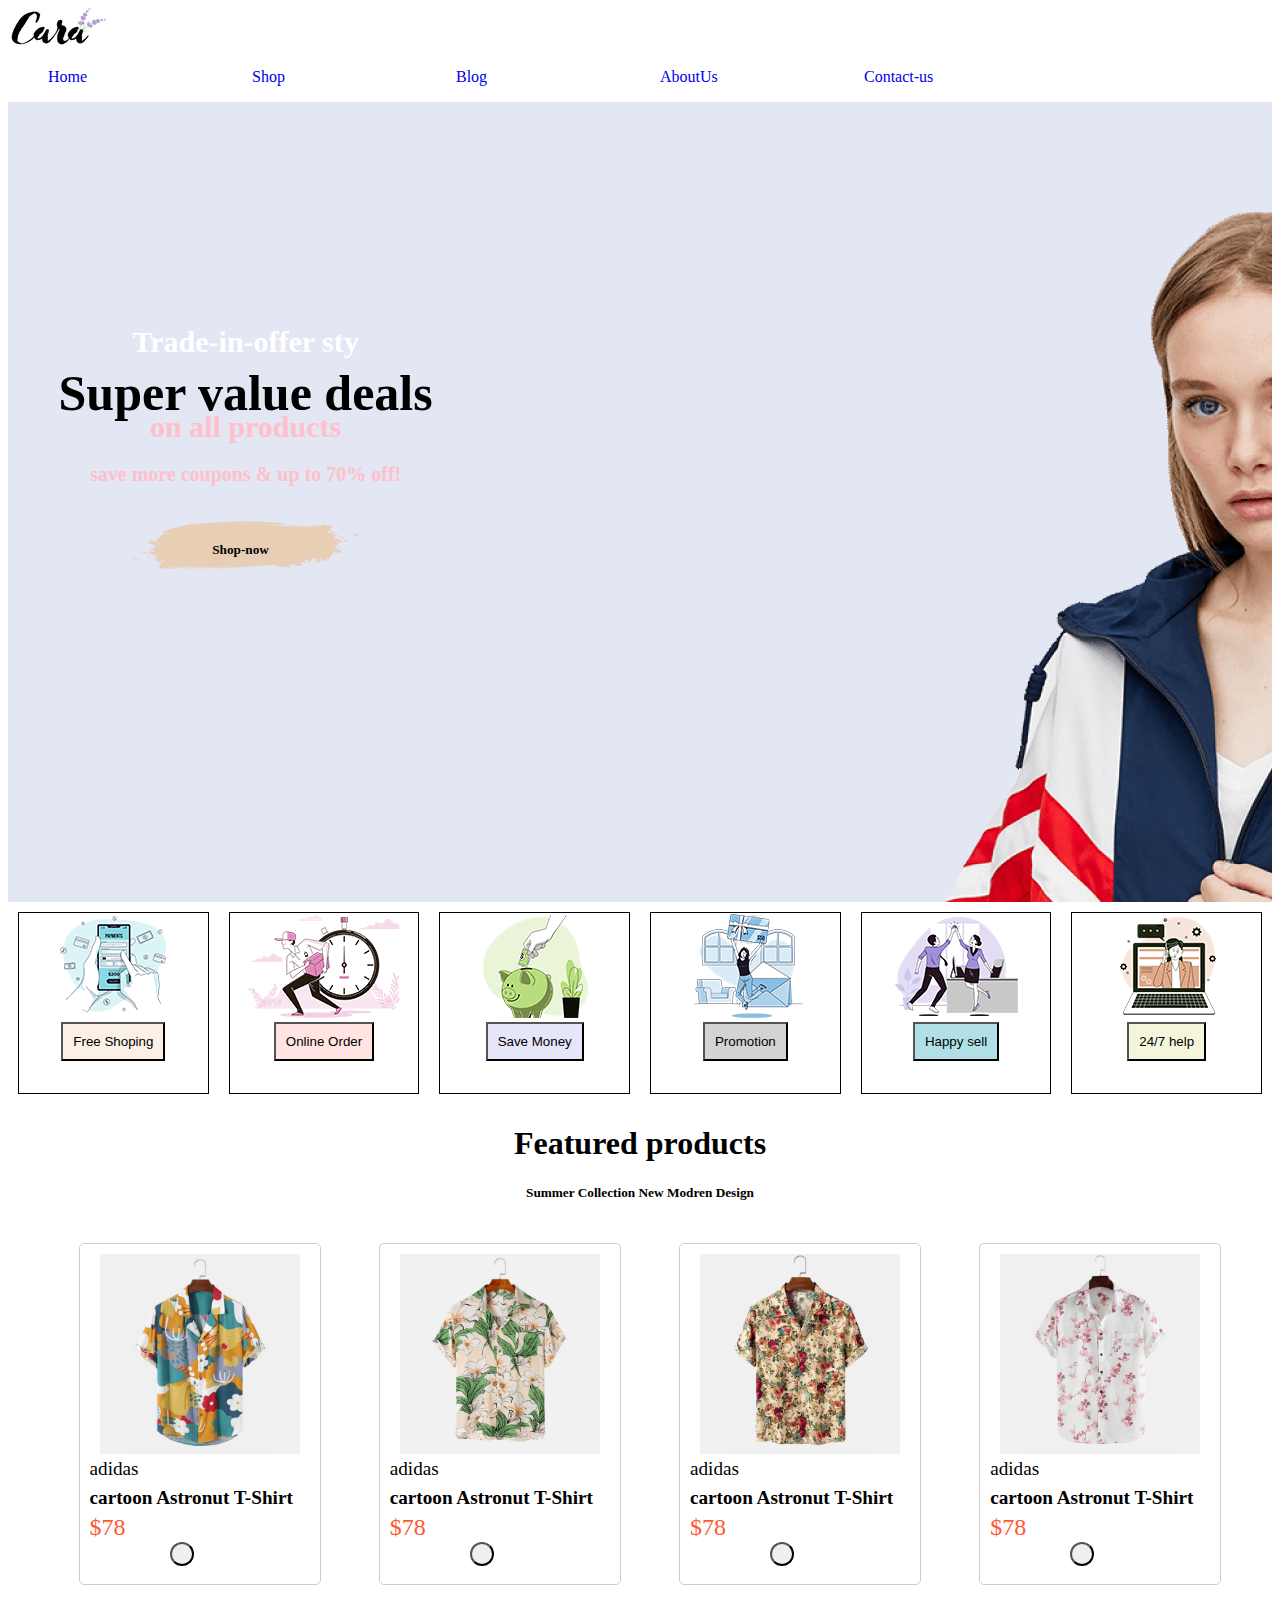
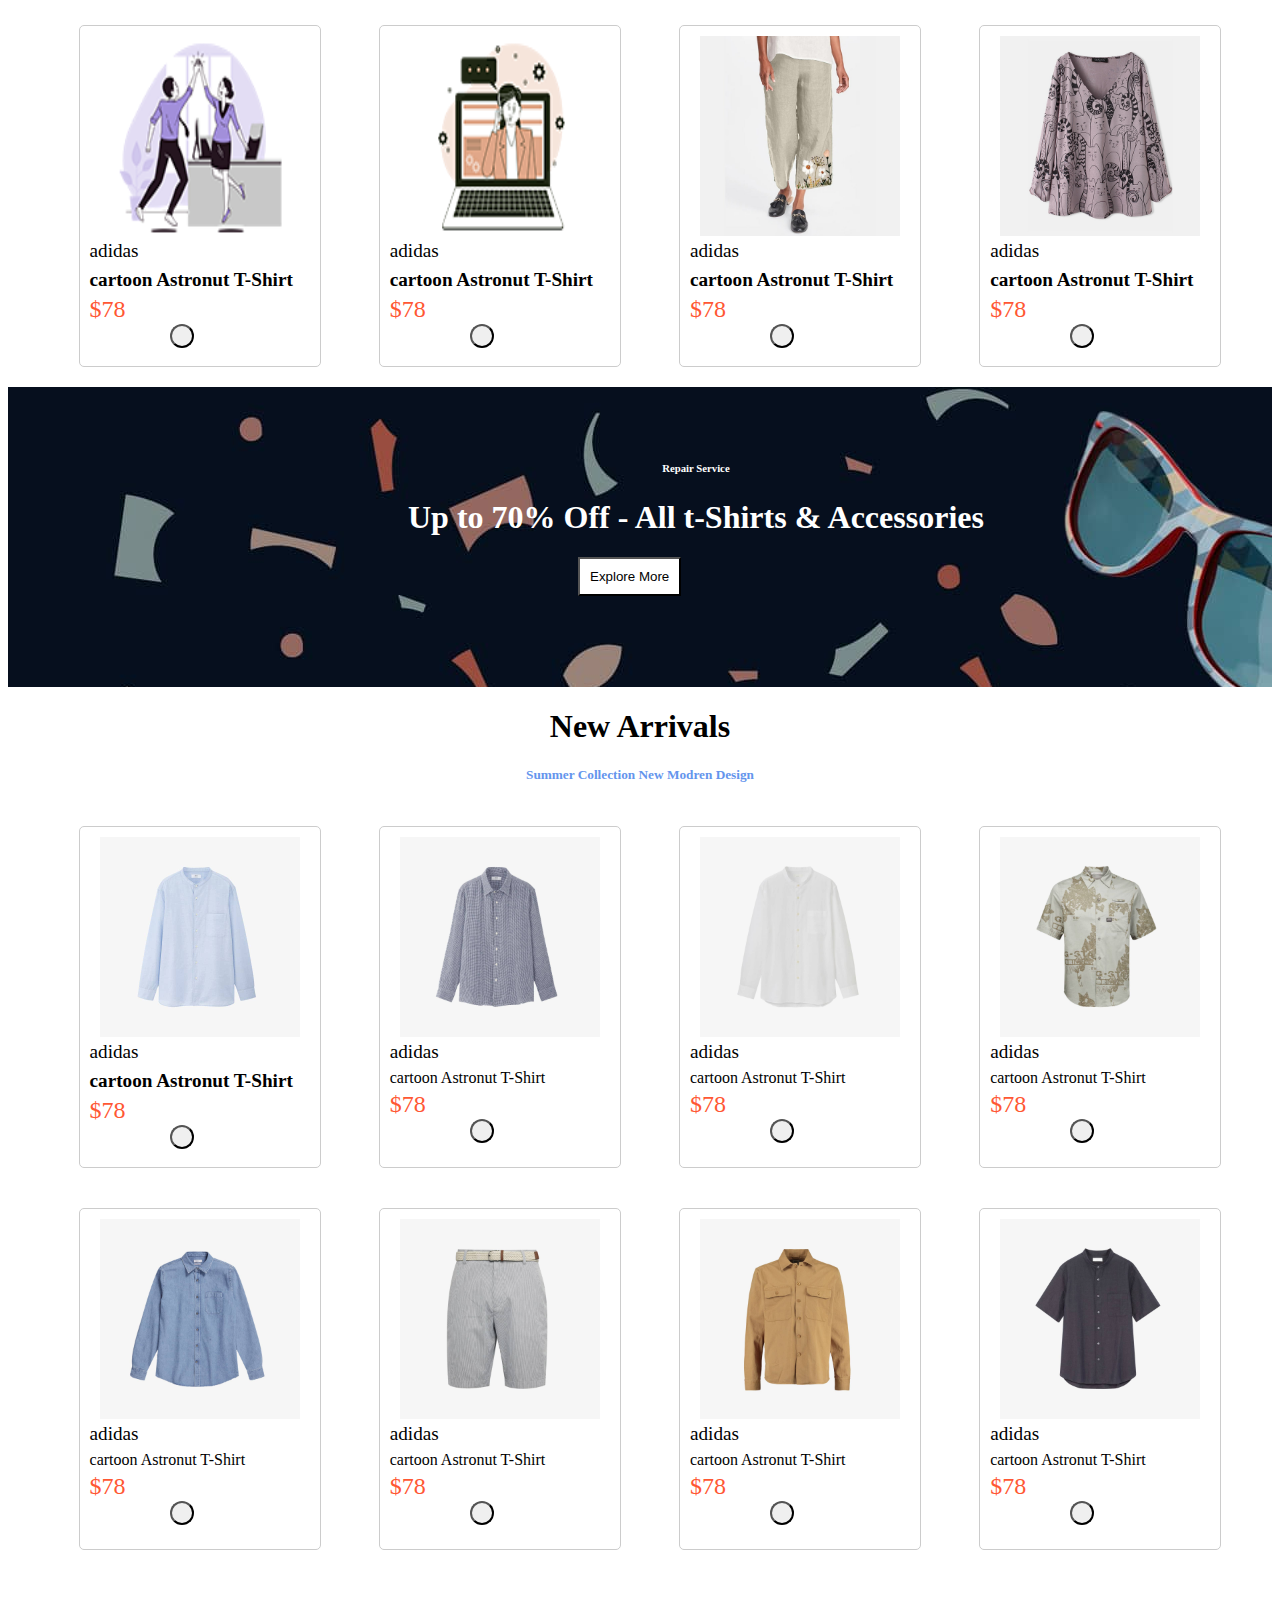
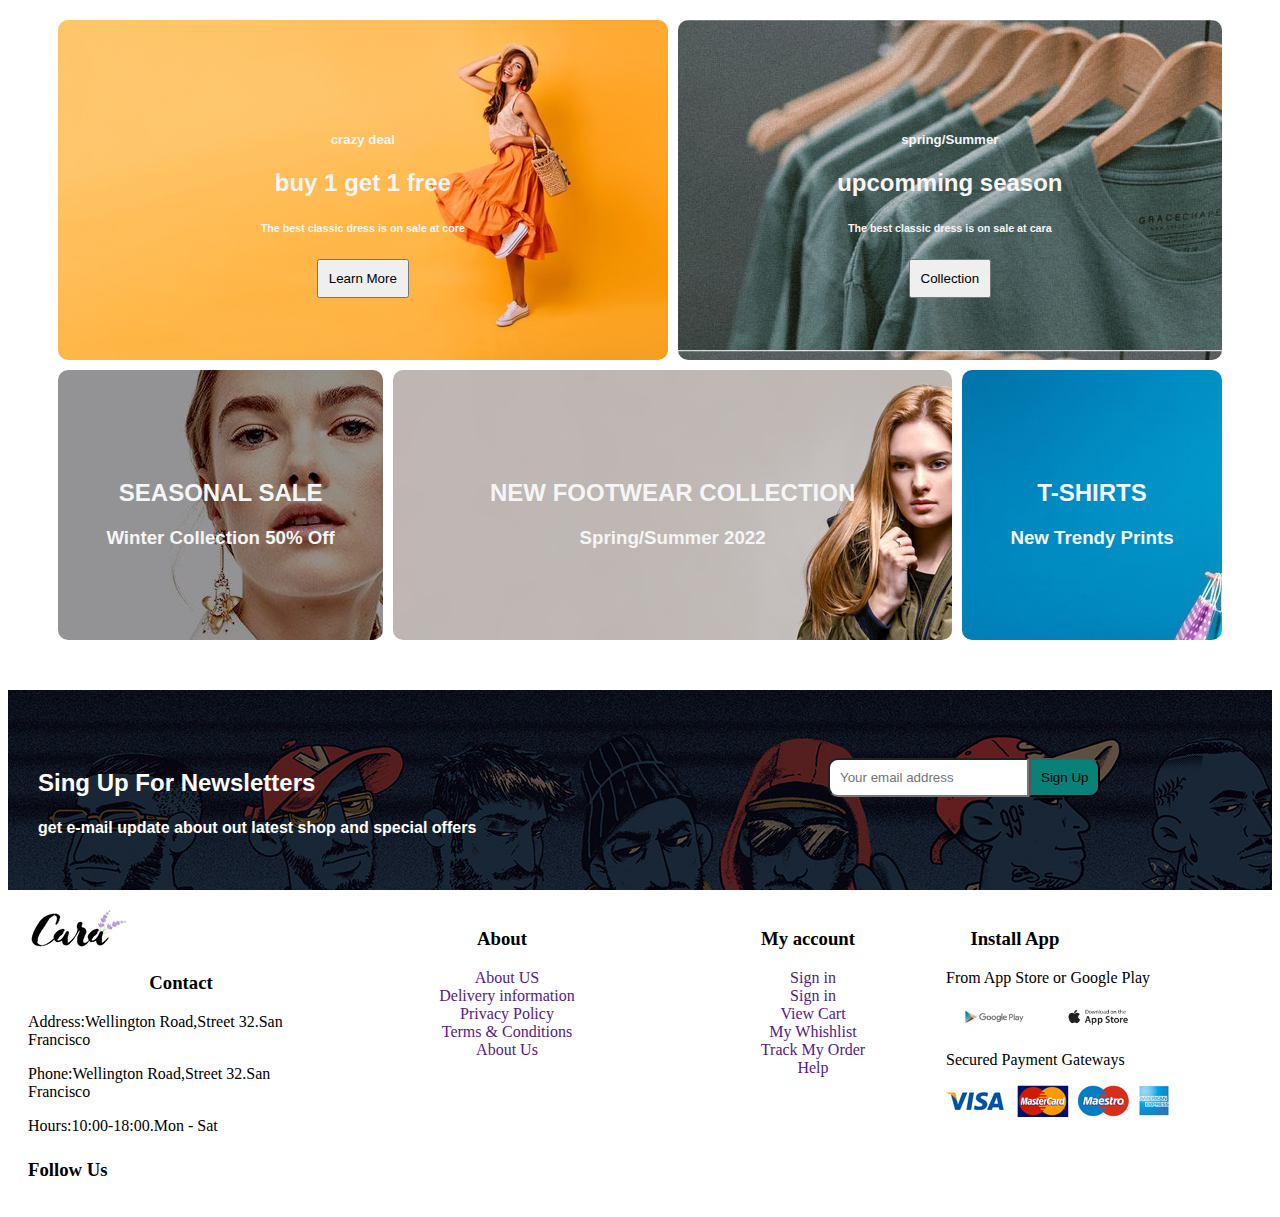
<file: codes/index.html>
<!DOCTYPE html>
<html lang="en">

<head>
    <link rel="stylesheet" href="https://cdnjs.cloudflare.com/ajax/libs/font-awesome/6.4.2/css/all.min.css"
        integrity="sha512-z3gLpd7yknf1YoNbCzqRKc4qyor8gaKU1qmn+CShxbuBusANI9QpRohGBreCFkKxLhei6S9CQXFEbbKuqLg0DA=="
        crossorigin="anonymous" referrerpolicy="no-referrer" />
    <meta charset="UTF-8">
    <meta name="viewport" content="width=device-width, initial-scale=1.0">
    <title>Index-page</title>
    <link rel="stylesheet" href="index.css">

</head>

<body>
    <section>
        <!-- header-start -->
        <header>
            <div class="logo">
                <img src="../images/logo.png" alt="">
            </div>
            <!-- navigation-bar -->
            <div>
                <nav>
                    <ul>
                        <li><a href="../codes/home.html">Home</a></li>
                        <li><a href="../codes/shop.html">Shop</a></li>
                        <li><a href="../codes/blog.html">Blog</a></li>
                        <li><a href="../codes/AboutUS.html">AboutUs</a></li>
                        <li><a href="../codes/ContactUS.html">Contact-us</a></li>
                        <li><a href="../codes/shop.html"><i class="fa-solid fa-bag-shopping"></i></a></li>
                    </ul>
                </nav>
            </div>
        </header>
        <!-- header-ends -->
        <!--  Entire section-start -->
        <!-- section-1 start -->
        <section class="section-1">
            <div class="text">
                <h5 style="color: white; font-size: 30px;">Trade-in-offer sty</h2>
                    <h1 class="" style="color: black; font-size: 50px;">Super value deals</h1>
                    <h3 style="color: pink; font-size: 30px;">on all products</h3>
                    <h6 style="color: pink; font-size: 20px;">save more coupons & up to 70% off!</h6>
                    <span class="sec-logo">
                        <img src="../images/button.png" alt="">
                        <h5 class="logo-text"> Shop-now</h5>
                    </span>
            </div>
        </section>
        <!-- section-1 end -->
        <!-- section-2 -->
        <section class="first">
            <div class="section-2">
                <img src="../images/f1.png" alt="">
                <button style="background-color:linen">Free Shoping</button>
            </div>
            <div class="section-2">
                <img src="../images/f2.png" alt="">
                <button style="background-color:mistyrose">Online Order</button>
            </div>
            <div class="section-2">
                <img src="../images/f3.png" alt="">
                <button style="background-color:lavender">Save Money</button>
            </div>
            <div class="section-2">
                <img src="../images/f4.png" alt="">
                <button style="background-color:lightgrey;">Promotion</button>
            </div>
            <div class="section-2">
                <img src="../images/f5.png" alt="">
                <button style="background-color:powderblue;">Happy sell</button>
            </div>
            <div class="section-2">
                <img src="../images/f6.png" alt="">
                <button style="background-color:beige;">24/7 help</button>
            </div>

        </section>
        <!-- section-2 end -->

        <!-- section-3 -->
        <h1 style="text-align: center;">Featured products</h1>
        <h5 style="text-align: center;">Summer Collection New Modren Design</h5>
        <section class="section-3">
            <div class="product-card">
                <img class="product-image" src="../images/ff1.jpg" alt="Product Image">
                <h2 class="product-title">adidas</h2>
                <p class="discription">cartoon Astronut T-Shirt</p>
                <p class="product-price">$78</p>
                <span class="stars">
                    <i class="fa-solid fa-star" style="color: yellow;"></i>
                    <i class="fa-solid fa-star" style="color: yellow;"></i>
                    <i class="fa-solid fa-star" style="color: yellow;"></i>
                    <i class="fa-solid fa-star" style="color: yellow;"></i>
                    <i class="fa-solid fa-star" style="color: yellow;"></i>
                    <button style="position: relative; left: 80px;border-radius: 60px;"><i
                            class="fa-solid fa-cart-shopping"></i></button>
                </span>
            </div>
            <div class="product-card">
                <img class="product-image" src="../images/ff2.jpg" alt="Product Image">
                <h2 class="product-title">adidas</h2>
                <p class="discription">cartoon Astronut T-Shirt</p>
                <p class="product-price">$78</p>
                <span class="stars">
                    <i class="fa-solid fa-star" style="color: yellow;"></i>
                    <i class="fa-solid fa-star" style="color: yellow;"></i>
                    <i class="fa-solid fa-star" style="color: yellow;"></i>
                    <i class="fa-solid fa-star" style="color: yellow;"></i>
                    <i class="fa-solid fa-star" style="color: yellow;"></i>
                    <button style="position: relative; left: 80px;border-radius: 60px;"><i
                            class="fa-solid fa-cart-shopping"></i></button>
                </span>
            </div>
            <div class="product-card">
                <img class="product-image" src="../images/ff3.jpg" alt="Product Image">
                <h2 class="product-title">adidas</h2>
                <p class="discription">cartoon Astronut T-Shirt</p>
                <p class="product-price">$78</p>
                <span class="stars">
                    <i class="fa-solid fa-star" style="color: yellow;"></i>
                    <i class="fa-solid fa-star" style="color: yellow;"></i>
                    <i class="fa-solid fa-star" style="color: yellow;"></i>
                    <i class="fa-solid fa-star" style="color: yellow;"></i>
                    <i class="fa-solid fa-star" style="color: yellow;"></i>
                    <button style="position: relative; left: 80px;border-radius: 60px;"><i
                            class="fa-solid fa-cart-shopping"></i></button>
                </span>

            </div>
            <div class="product-card">
                <img class="product-image" src="../images/ff4.jpg" alt="Product Image">
                <h2 class="product-title">adidas</h2>
                <p class="discription">cartoon Astronut T-Shirt</p>
                <p class="product-price">$78</p>
                <span class="stars">
                    <i class="fa-solid fa-star" style="color: yellow;"></i>
                    <i class="fa-solid fa-star" style="color: yellow;"></i>
                    <i class="fa-solid fa-star" style="color: yellow;"></i>
                    <i class="fa-solid fa-star" style="color: yellow;"></i>
                    <i class="fa-solid fa-star" style="color: yellow;"></i>
                    <button style="position: relative; left: 80px;border-radius: 60px;"><i
                            class="fa-solid fa-cart-shopping"></i></button>
                </span>
            </div>
            <div class="product-card">
                <img class="product-image" src="../images/f5.png" alt="Product Image">
                <h2 class="product-title">adidas</h2>
                <p class="discription">cartoon Astronut T-Shirt</p>
                <p class="product-price">$78</p>
                <span class="stars">
                    <i class="fa-solid fa-star" style="color: yellow;"></i>
                    <i class="fa-solid fa-star" style="color: yellow;"></i>
                    <i class="fa-solid fa-star" style="color: yellow;"></i>
                    <i class="fa-solid fa-star" style="color: yellow;"></i>
                    <i class="fa-solid fa-star" style="color: yellow;"></i>
                    <button style="position: relative; left: 80px;border-radius: 60px;"><i
                            class="fa-solid fa-cart-shopping"></i></button>
                </span>
            </div>
            <div class="product-card">
                <img class="product-image" src="../images/f6.png" alt="Product Image">
                <h2 class="product-title">adidas</h2>
                <p class="discription">cartoon Astronut T-Shirt</p>
                <p class="product-price">$78</p>
                <span class="stars">
                    <i class="fa-solid fa-star" style="color: yellow;"></i>
                    <i class="fa-solid fa-star" style="color: yellow;"></i>
                    <i class="fa-solid fa-star" style="color: yellow;"></i>
                    <i class="fa-solid fa-star" style="color: yellow;"></i>
                    <i class="fa-solid fa-star" style="color: yellow;"></i>
                    <button style="position: relative; left: 80px;border-radius: 60px;"><i
                            class="fa-solid fa-cart-shopping"></i></button>
                </span>
            </div>
            <div class="product-card">
                <img class="product-image" src="../images/ff7.jpg" alt="Product Image">
                <h2 class="product-title">adidas</h2>
                <p class="discription">cartoon Astronut T-Shirt</p>
                <p class="product-price">$78</p>
                <span class="stars">
                    <i class="fa-solid fa-star" style="color: yellow;"></i>
                    <i class="fa-solid fa-star" style="color: yellow;"></i>
                    <i class="fa-solid fa-star" style="color: yellow;"></i>
                    <i class="fa-solid fa-star" style="color: yellow;"></i>
                    <i class="fa-solid fa-star" style="color: yellow;"></i>
                    <button style="position: relative; left: 80px;border-radius: 60px;"><i
                            class="fa-solid fa-cart-shopping"></i></button>
                </span>
            </div>
            <div class="product-card">
                <img class="product-image" src="../images/ff8.jpg" alt="Product Image">
                <h2 class="product-title">adidas</h2>
                <p class="discription">cartoon Astronut T-Shirt</p>
                <p class="product-price">$78</p>
                <span class="stars">
                    <i class="fa-solid fa-star" style="color: yellow;"></i>
                    <i class="fa-solid fa-star" style="color: yellow;"></i>
                    <i class="fa-solid fa-star" style="color: yellow;"></i>
                    <i class="fa-solid fa-star" style="color: yellow;"></i>
                    <i class="fa-solid fa-star" style="color: yellow;"></i>
                    <button style="position: relative; left: 80px;border-radius: 60px;"><i
                            class="fa-solid fa-cart-shopping"></i></button>
                </span>
            </div>
            </div>
        </section>
        <!-- section3-end -->

        <!-- section-4 -->
        <section class="section-4">
            <div class="text-2">
                <h6 style="color: white; text-align: center;">Repair Service</h6>
                <h1 style="color: white; text-align: center; ">Up to 70% Off - All t-Shirts & Accessories</h1>
                <button style="background-color: white;color: black; text-align: center; margin-left: 170px;">Explore
                    More</button>
            </div>
        </section>
        <!-- section-4 end -->

        <!-- section-5 start -->
        <h1 style="text-align: center;">New Arrivals</h1>
        <h5 style="text-align: center; color:cornflowerblue;">Summer Collection New Modren Design</h5>
        <section class="section-3">
            <div class="product-card">
                <img class="product-image" src="../images/n1.jpg" alt="Product Image">
                <h2 class="product-title">adidas</h2>
                <p class="discription">cartoon Astronut T-Shirt</p>
                <p class="product-price">$78</p>
                <span class="stars">
                    <i class="fa-solid fa-star" style="color: yellow;"></i>
                    <i class="fa-solid fa-star" style="color: yellow;"></i>
                    <i class="fa-solid fa-star" style="color: yellow;"></i>
                    <i class="fa-solid fa-star" style="color: yellow;"></i>
                    <i class="fa-solid fa-star" style="color: yellow;"></i>
                    <button style="position: relative; left: 80px;border-radius: 60px;"><i
                            class="fa-solid fa-cart-shopping"></i></button>
                </span>
            </div>
            <div class="product-card">
                <img class="product-image" src="../images/n2.jpg" alt="Product Image">
                <h2 class="product-title">adidas</h2>
                <p>cartoon Astronut T-Shirt</p>
                <p class="product-price">$78</p>
                <span class="stars">
                    <i class="fa-solid fa-star" style="color: yellow;"></i>
                    <i class="fa-solid fa-star" style="color: yellow;"></i>
                    <i class="fa-solid fa-star" style="color: yellow;"></i>
                    <i class="fa-solid fa-star" style="color: yellow;"></i>
                    <i class="fa-solid fa-star" style="color: yellow;"></i>
                    <button style="position: relative; left: 80px;border-radius: 60px;"><i
                            class="fa-solid fa-cart-shopping"></i></button>
                </span>
            </div>
            <div class="product-card">
                <img class="product-image" src="../images/n3.jpg" alt="Product Image">
                <h2 class="product-title">adidas</h2>
                <p>cartoon Astronut T-Shirt</p>
                <p class="product-price">$78</p>
                <span class="stars">
                    <i class="fa-solid fa-star" style="color: yellow;"></i>
                    <i class="fa-solid fa-star" style="color: yellow;"></i>
                    <i class="fa-solid fa-star" style="color: yellow;"></i>
                    <i class="fa-solid fa-star" style="color: yellow;"></i>
                    <i class="fa-solid fa-star" style="color: yellow;"></i>
                    <button style="position: relative; left: 80px;border-radius: 60px;"><i
                            class="fa-solid fa-cart-shopping"></i></button>
                </span>
            </div>
            <div class="product-card">
                <img class="product-image" src="../images/n4.jpg" alt="Product Image">
                <h2 class="product-title">adidas</h2>
                <p>cartoon Astronut T-Shirt</p>
                <p class="product-price">$78</p>
                <span class="stars">
                    <i class="fa-solid fa-star" style="color: yellow;"></i>
                    <i class="fa-solid fa-star" style="color: yellow;"></i>
                    <i class="fa-solid fa-star" style="color: yellow;"></i>
                    <i class="fa-solid fa-star" style="color: yellow;"></i>
                    <i class="fa-solid fa-star" style="color: yellow;"></i>
                    <button style="position: relative; left: 80px;border-radius: 60px;"><i
                            class="fa-solid fa-cart-shopping"></i></button>
                </span>
            </div>
            <div class="product-card">
                <img class="product-image" src="../images/n5.jpg" alt="Product Image">
                <h2 class="product-title">adidas</h2>
                <p>cartoon Astronut T-Shirt</p>
                <p class="product-price">$78</p>
                <span class="stars">
                    <i class="fa-solid fa-star" style="color: yellow;"></i>
                    <i class="fa-solid fa-star" style="color: yellow;"></i>
                    <i class="fa-solid fa-star" style="color: yellow;"></i>
                    <i class="fa-solid fa-star" style="color: yellow;"></i>
                    <i class="fa-solid fa-star" style="color: yellow;"></i>
                    <button style="position: relative; left: 80px;border-radius: 60px;"><i
                            class="fa-solid fa-cart-shopping"></i></button>
                </span>
            </div>
            <div class="product-card">
                <img class="product-image" src="../images/n6.jpg" alt="Product Image">
                <h2 class="product-title">adidas</h2>
                <p>cartoon Astronut T-Shirt</p>
                <p class="product-price">$78</p>
                <span class="stars">
                    <i class="fa-solid fa-star" style="color: yellow;"></i>
                    <i class="fa-solid fa-star" style="color: yellow;"></i>
                    <i class="fa-solid fa-star" style="color: yellow;"></i>
                    <i class="fa-solid fa-star" style="color: yellow;"></i>
                    <i class="fa-solid fa-star" style="color: yellow;"></i>
                    <button style="position: relative; left: 80px;border-radius: 60px;"><i
                            class="fa-solid fa-cart-shopping"></i></button>
                </span>
            </div>
            <div class="product-card">
                <img class="product-image" src="../images/n7.jpg" alt="Product Image">
                <h2 class="product-title">adidas</h2>
                <p>cartoon Astronut T-Shirt</p>
                <p class="product-price">$78</p>
                <span class="stars">
                    <i class="fa-solid fa-star" style="color: yellow;"></i>
                    <i class="fa-solid fa-star" style="color: yellow;"></i>
                    <i class="fa-solid fa-star" style="color: yellow;"></i>
                    <i class="fa-solid fa-star" style="color: yellow;"></i>
                    <i class="fa-solid fa-star" style="color: yellow;"></i>
                    <button style="position: relative; left: 80px;border-radius: 60px;"><i
                            class="fa-solid fa-cart-shopping"></i></button>
                </span>
            </div>
            <div class="product-card">
                <img class="product-image" src="../images/n8.jpg" alt="Product Image">
                <h2 class="product-title">adidas</h2>
                <p>cartoon Astronut T-Shirt</p>
                <p class="product-price">$78</p>
                <span class="stars">
                    <i class="fa-solid fa-star" style="color: yellow;"></i>
                    <i class="fa-solid fa-star" style="color: yellow;"></i>
                    <i class="fa-solid fa-star" style="color: yellow;"></i>
                    <i class="fa-solid fa-star" style="color: yellow;"></i>
                    <i class="fa-solid fa-star" style="color: yellow;"></i>
                    <button style="position: relative; left: 80px;border-radius: 60px;"><i
                            class="fa-solid fa-cart-shopping"></i></button>
                </span>
            </div>
        </section>
        <!-- section-5 end -->
        <!-- section-6 start -->
        <section class="section-6">
            <section class="bannerCard">
                <div>
                    <h5>crazy deal</h5>
                    <h2>buy 1 get 1 free</h2>
                    <h6>The best classic dress is on sale at core</h6>
                    <button>Learn More</button>
                </div>
                <div>
                    <h5>spring/Summer</h5>
                    <h2>upcomming season</h2>
                    <h6>The best classic dress is on sale at cara</h6>
                    <button>Collection</button>
                </div>
                <div>
                    <h2>SEASONAL SALE</h2>
                    <h3>Winter Collection 50% Off</h3>
                </div>
                <div>
                    <h2>NEW FOOTWEAR COLLECTION</h2>
                    <h3>Spring/Summer 2022</h3>
                </div>
                <div>
                    <h2>T-SHIRTS</h2>
                    <h3>New Trendy Prints</h3>
                </div>
            </section>
            <section class="newsletters">
                <div class="a">
                    <h2>Sing Up For Newsletters</h2>
                    <h4>get e-mail update about out latest shop and special offers</h4>
                </div>
                <div class="b">
                    <input type="email" placeholder="Your email address" />
                    <button>Sign Up</button>
                </div>
            </section>
            <!-- section-6 end -->
            <!-- Entire section-end -->
            <!-- footer-stat -->
            <footer>
                <!-- <div class="fot-container"> -->
                <div>
                    <img src="../images/logo.png" alt="">
                    <h3>Contact</h3>
                    <p>Address:Wellington Road,Street 32.San Francisco</p>
                    <p>Phone:Wellington Road,Street 32.San Francisco</p>
                    <p>Hours:10:00-18:00.Mon - Sat</p>
                </div>
                <div>
                    <h3 style="margin-left: 30px;">About</h3>
                    <ul>
                        <li><a href="">About US</a></li>
                        <li><a href="">Delivery information</a></li>
                        <li><a href="">Privacy Policy</a></li>
                        <li><a href="">Terms & Conditions</a></li>
                        <li><a href="">About Us</a></li>
                    </ul>
                </div>
                <div>
                    <h3 style="margin-left: 30px;">My account</h3>
                    <ul>
                        <li> <a href="">Sign in</a></li>
                        <li><a href="">Sign in</a></li>
                        <li><a href="">View Cart</a></li>
                        <li><a href="">My Whishlist</a></li>
                        <li><a href="">Track My Order</a></li>
                        <li><a href="">Help</a></li>
                    </ul>
                </div>
                <div>
                    <h3 style="margin-right:55%;">Install App</h3>
                    <span>
                        <p>From App Store or Google Play</p>
                        <img src="../images/play.jpg" alt="" width="100px">
                        <img src="../images/app.jpg" alt="" width="100px">
                        <p>Secured Payment Gateways</p>
                        <img src="../images/pay.png" alt="">
                    </span>
                </div>
                <div>
                    <h3 style="text-align:start; line-height: 0.1px;">Follow Us</h3>
                    <span class="social-icons">
                        <i class="fa-brands fa-facebook"></i>
                        <i class="fa-brands fa-instagram"></i>
                        <i class="fa-brands fa-telegram"></i>
                        <i class="fa-brands fa-youtube"></i>
                        <i class="fa-brands fa-twitter"></i>
                    </span>
                </div>
                </div>
            </footer>
        </section>
</body>

</html>
</file>
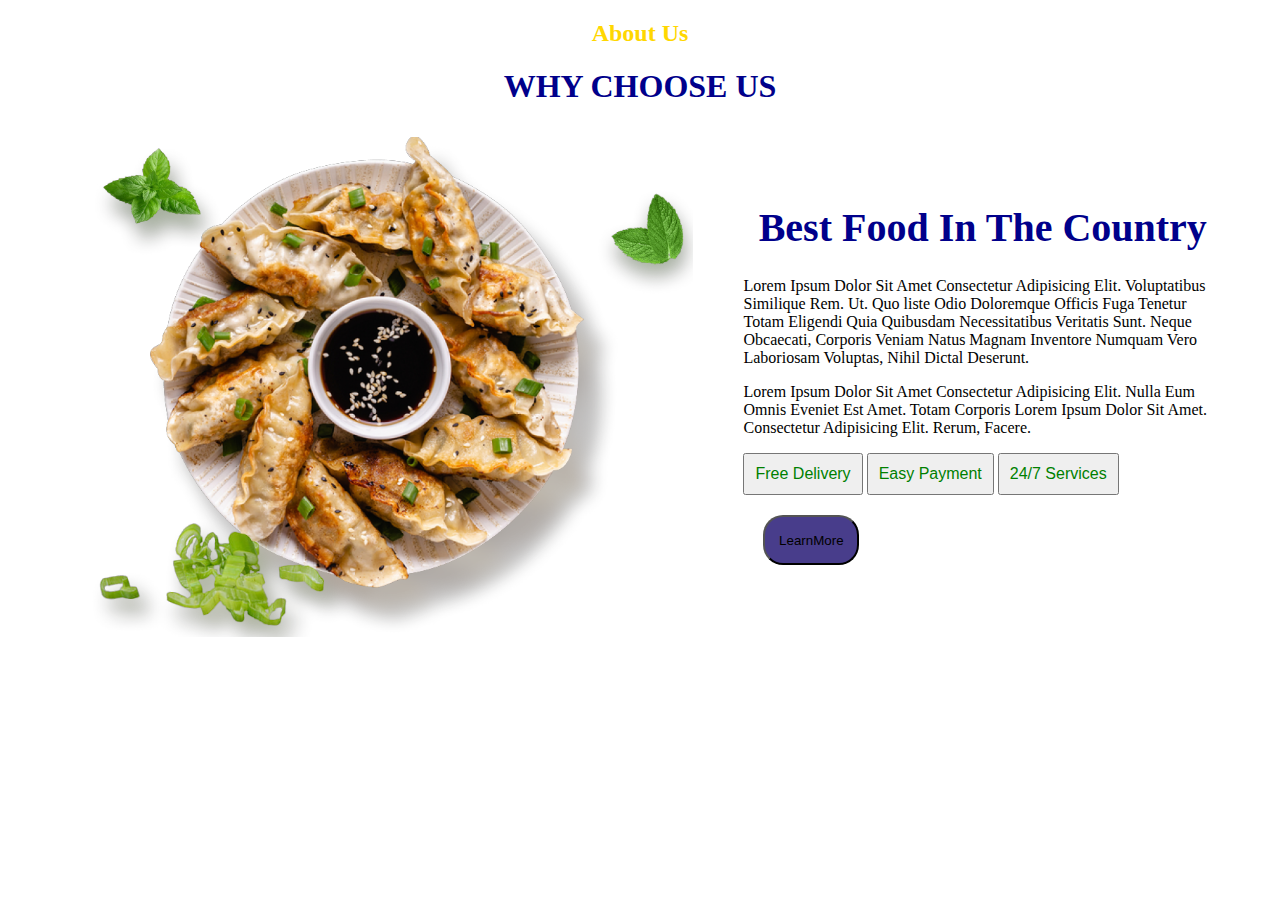
<file: codes/AboutUS.html>
<!DOCTYPE html>
<html lang="en">
<head>
    <link rel="stylesheet" href="https://cdnjs.cloudflare.com/ajax/libs/font-awesome/6.4.2/css/all.min.css" integrity="sha512-z3gLpd7yknf1YoNbCzqRKc4qyor8gaKU1qmn+CShxbuBusANI9QpRohGBreCFkKxLhei6S9CQXFEbbKuqLg0DA==" crossorigin="anonymous" referrerpolicy="no-referrer" />

    <meta charset="UTF-8">
    <meta name="viewport" content="width=device-width, initial-scale=1.0">
    <title>Blog-page</title>
    <style>
    .container {
         display: flex;
    }
    .left-section,
    .right-section {
         width:100%; 
    }
    .left-section {
        
         padding: 10px;
         width: 48%;
         margin-left: 70px;
    }
    .right-section {
        margin: 30px;
         padding: 20px;
         width: 50%;
         margin-left: 20px;
    }
    h2{
        text-align: center;
        color: gold;
    }
    H1{
        text-align: center;
        color:darkblue;
    }
    .btn {
         background-color: light-green;
        padding: 12px 16px;
        font-size: 16px;
        
    }
    .btn,fa{
        color: green;
        padding: 10px;
        justify-content: space-evenly;
    }
    </style>
</head>
<body>
    <h2>About Us</h2>
    <h1>WHY CHOOSE US</h1>
    <div class="container">
        <div class="left-section">
            <img src="../images/about-img.png" height="500px">
        </div>
        <div class="right-section">
            <h1 style="font-size: 40px;">Best Food In The Country</h1>
            <p>Lorem Ipsum Dolor Sit Amet Consectetur Adipisicing Elit. Voluptatibus Similique Rem. Ut. Quo liste Odio Doloremque Officis Fuga Tenetur Totam Eligendi Quia Quibusdam Necessitatibus Veritatis Sunt. Neque Obcaecati, Corporis Veniam Natus Magnam Inventore Numquam Vero Laboriosam Voluptas, Nihil Dictal Deserunt.</p>
            <p>Lorem Ipsum Dolor Sit Amet Consectetur Adipisicing Elit. Nulla Eum Omnis Eveniet Est Amet. Totam Corporis Lorem Ipsum Dolor Sit Amet. Consectetur Adipisicing Elit. Rerum, Facere.</p>
            <button class="btn"><i class=" fa-2x fas fa-shipping-fast"></i>Free Delivery</button>
            <button class="btn"><i class="fa-2x fa-solid fa-dollar-sign"> </i> Easy Payment</button>
            <button class="btn"><i class="fa-2x fa-solid fa-headset"></i>24/7 Services</button> <br>
            <button style="padding: 10px; margin: 20px; background-color:darkslateblue; width:20%; height: 50px; border-radius: 20px;">LearnMore</button>      
        </div>
       
    </div>
</file>
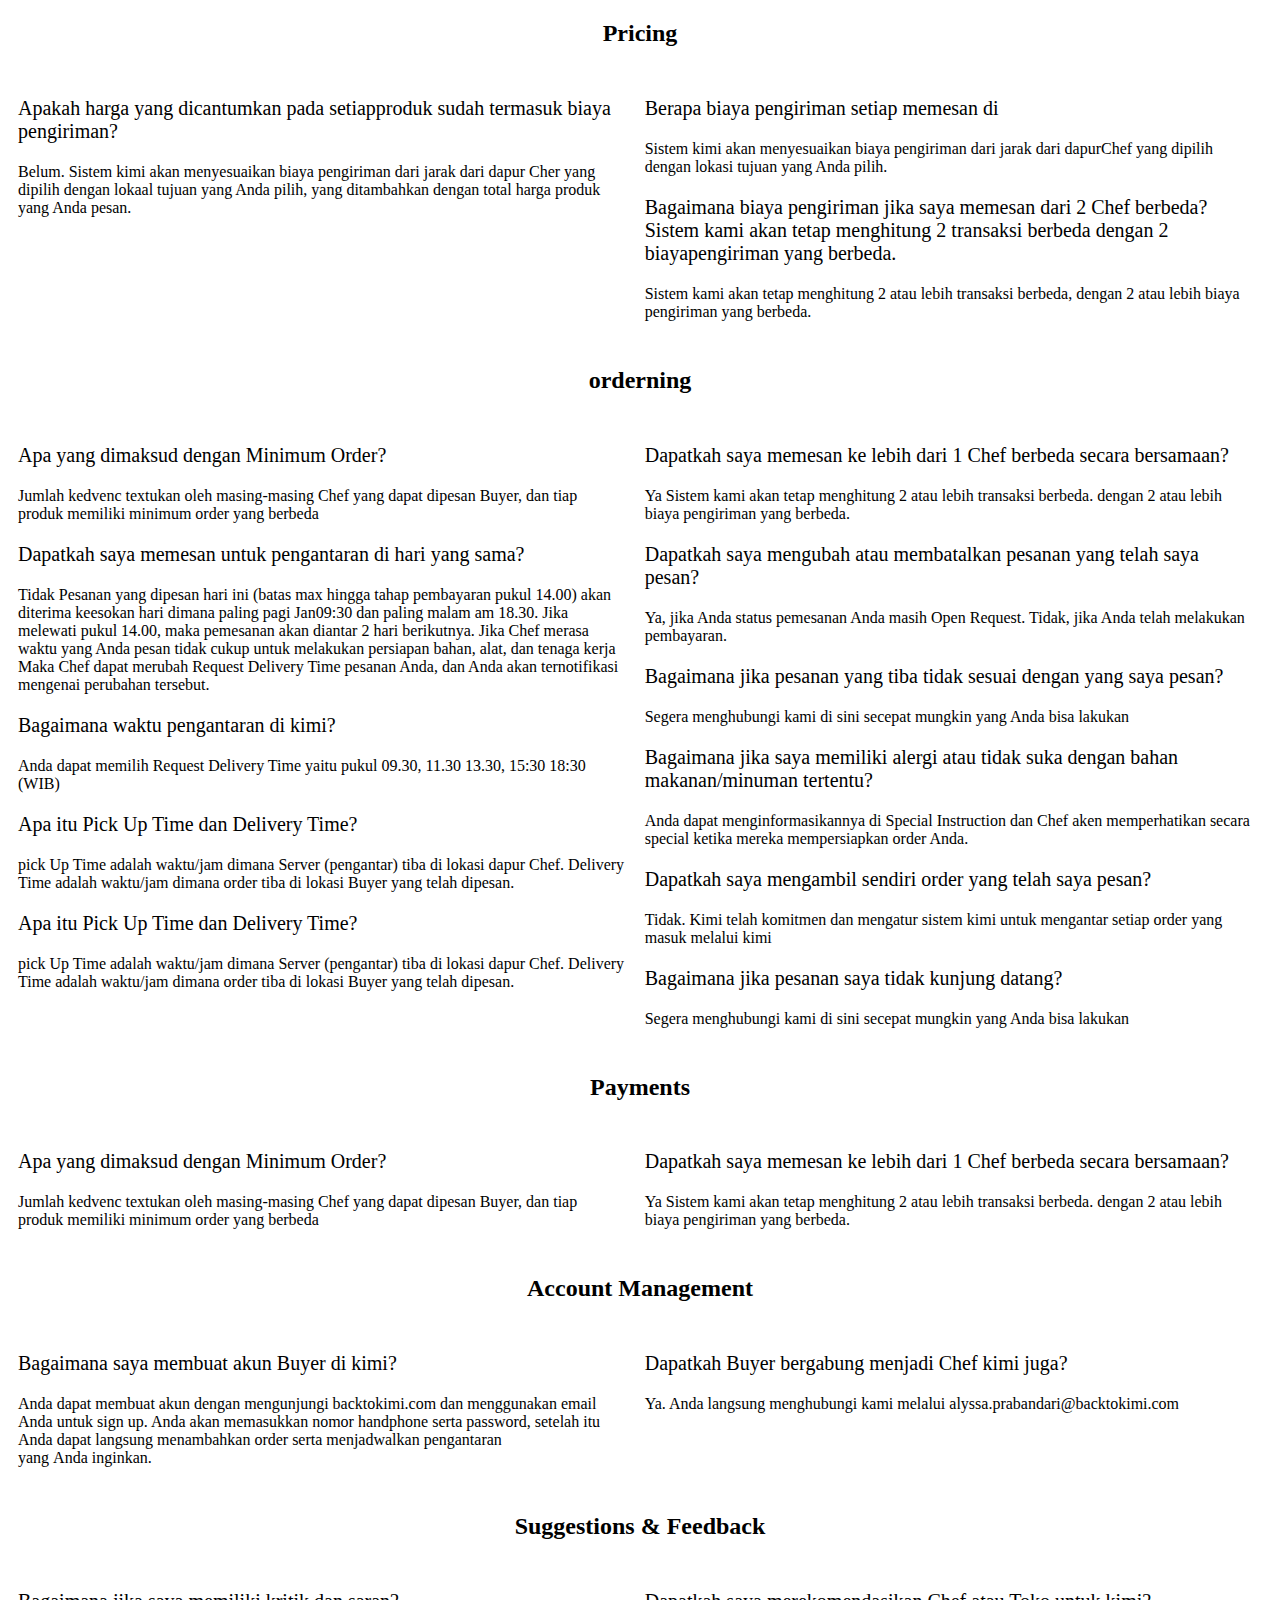
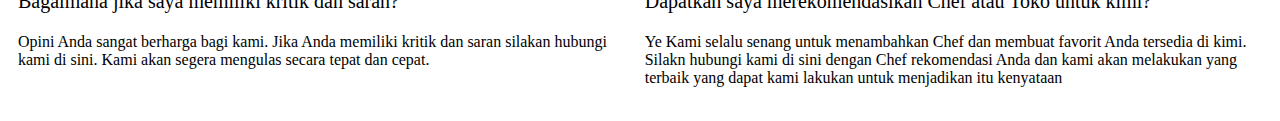
<file: codes/blog.html>
<!DOCTYPE html>
<html lang="en">
<head>
    <meta charset="UTF-8">
    <meta name="viewport" content="width=device-width, initial-scale=1.0">
    <title>Blog-page</title>
    <style>
    .container {
         display: flex;
    }

    .left-section,
    .right-section {
         width: 48%; 
    }
    .left-section {
         padding: 10px;
         width: 48%;
    }
    .right-section {
         padding: 10px;
         width: 48%;
    }
    </style>
</head>
<body>
    <h2 style="text-align: center;">Pricing</h2>
    <div class="container">
        <div class="left-section">
            <p style="font-size: 20px;">Apakah harga yang dicantumkan pada setiapproduk sudah termasuk biaya pengiriman?</p>
            <p>Belum. Sistem kimi akan menyesuaikan biaya pengiriman dari jarak dari
                    dapur Cher yang dipilih dengan lokaal tujuan yang Anda pilih, yang
                    ditambahkan dengan total harga produk yang Anda pesan.</p>
        </div>
        <div class="right-section">
            <p style="font-size:20px;">Berapa biaya pengiriman setiap memesan di</p>
                <p>Sistem kimi akan menyesuaikan biaya pengiriman dari jarak dari dapurChef yang dipilih dengan lokasi tujuan yang Anda pilih.</p>
				<p style="font-size: 20px;">Bagaimana biaya pengiriman jika saya memesan dari 2 Chef berbeda?Sistem kami akan tetap menghitung 2 transaksi berbeda dengan 2 biayapengiriman yang berbeda.</p>
				<p> Sistem kami akan tetap menghitung 2 atau lebih transaksi berbeda, dengan 2 atau lebih biaya pengiriman yang berbeda.</p>
        </div>
    </div>
    <h2 style="text-align: center;">orderning</h2>
    <div class="container">
        <div class="left-section">
            <p style="font-size: 20px;">Apa yang dimaksud dengan Minimum Order?</p>
            <p>Jumlah kedvenc textukan oleh masing-masing Chef yang dapat dipesan Buyer, dan tiap produk memiliki minimum order yang berbeda</p>
            <p style="font-size: 20px;">Dapatkah saya memesan untuk pengantaran di hari yang sama?</p>
            <p>Tidak Pesanan yang dipesan hari ini (batas max hingga tahap pembayaran pukul 14.00) akan diterima keesokan hari dimana paling pagi Jan09:30 dan paling malam am 18.30. Jika melewati pukul 14.00, maka pemesanan akan diantar 2 hari berikutnya. Jika Chef merasa waktu yang Anda pesan tidak cukup untuk melakukan persiapan bahan, alat, dan tenaga kerja Maka Chef dapat merubah Request Delivery Time pesanan Anda, dan Anda akan ternotifikasi mengenai perubahan tersebut.</p>
            <p style="font-size: 20px;"> Bagaimana waktu pengantaran di kimi?</p>
            <p>Anda dapat memilih Request Delivery Time yaitu pukul 09.30, 11.30 13.30, 15:30 18:30 (WIB)</p>
            <p style="font-size: 20px;">Apa itu Pick Up Time dan Delivery Time?            </p>
            <p>pick Up Time adalah waktu/jam dimana Server (pengantar) tiba di lokasi dapur Chef. Delivery Time adalah waktu/jam dimana order tiba di lokasi Buyer yang telah dipesan.</p>
            <p style="font-size: 20px;">Apa itu Pick Up Time dan Delivery Time?            </p>
            <p>pick Up Time adalah waktu/jam dimana Server (pengantar) tiba di lokasi dapur Chef. Delivery Time adalah waktu/jam dimana order tiba di lokasi Buyer yang telah dipesan.</p>
        </div>
        <div class="right-section">
            <p style="font-size: 20px;">Dapatkah saya memesan ke lebih dari 1 Chef berbeda secara bersamaan?</p>
            <p>Ya Sistem kami akan tetap menghitung 2 atau lebih transaksi berbeda. dengan 2 atau lebih biaya pengiriman yang berbeda.</p> 
            <p style="font-size: 20px;">Dapatkah saya mengubah atau membatalkan pesanan yang telah saya pesan?</p>
            <p>Ya, jika Anda status pemesanan Anda masih Open Request. Tidak, jika Anda telah melakukan pembayaran.</p>
            <p style="font-size: 20px;">Bagaimana jika pesanan yang tiba tidak sesuai dengan yang saya pesan?</p>
            <p>Segera menghubungi kami di sini secepat mungkin yang Anda bisa lakukan</p>
            <p style="font-size: 20px;">Bagaimana jika saya memiliki alergi atau tidak suka dengan bahan makanan/minuman tertentu?</p>
            <p>Anda dapat menginformasikannya di Special Instruction dan Chef aken memperhatikan secara special ketika mereka mempersiapkan order Anda.</p>
            <p style="font-size: 20px;">Dapatkah saya mengambil sendiri order yang telah saya pesan?</p>
            <p>Tidak. Kimi telah komitmen dan mengatur sistem kimi untuk mengantar setiap order yang masuk melalui kimi</p>
            <p style="font-size: 20px;">Bagaimana jika pesanan saya tidak kunjung datang?</p>
            <p>Segera menghubungi kami di sini secepat mungkin yang Anda bisa lakukan</p>
        </div>
    </div>
    <h2 style="text-align: center;">Payments</h2>
    <div class="container">
        <div class="left-section">
            <p style="font-size: 20px;">Apa yang dimaksud dengan Minimum Order?</p>
            <p>Jumlah kedvenc textukan oleh masing-masing Chef yang dapat dipesan Buyer, dan tiap produk memiliki minimum order yang berbeda</p>
        </div>
        <div class="right-section">
            <p style="font-size: 20px;">Dapatkah saya memesan ke lebih dari 1 Chef berbeda secara bersamaan?</p>
            <p>Ya Sistem kami akan tetap menghitung 2 atau lebih transaksi berbeda. dengan 2 atau lebih biaya pengiriman yang berbeda.</p> 
        </div>
    </div>
    <h2 style="text-align: center;">Account Management</h2>
    <div class="container">
        <div class="left-section">
            <p style="font-size: 20px;">Bagaimana saya membuat akun Buyer di kimi?</p>
            <p>Anda dapat membuat akun dengan mengunjungi backtokimi.com dan menggunakan email Anda untuk sign up. Anda akan memasukkan nomor handphone serta password, setelah itu Anda dapat langsung menambahkan order serta menjadwalkan pengantaran yang Anda inginkan.</p>
        </div>
        <div class="right-section">
            <p style="font-size: 20px;">Dapatkah Buyer bergabung menjadi Chef kimi juga?</p>
            <p> Ya. Anda langsung menghubungi kami melalui alyssa.prabandari@backtokimi.com</p>            
        </div>
    </div>
    <h2 style="text-align: center;">Suggestions & Feedback</h2>
    <div class="container">
        <div class="left-section">
            <p style="font-size: 20px;">Bagaimana jika saya memiliki kritik dan saran?</p>
            <p>Opini Anda sangat berharga bagi kami. Jika Anda memiliki kritik dan saran silakan hubungi kami di sini. Kami akan segera mengulas secara tepat dan cepat.</p>        
        </div>
        <div class="right-section">
            <p style="font-size: 20px;">Dapatkah saya merekomendasikan Chef atau Toko untuk kimi?</p>
            <p>Ye Kami selalu senang untuk menambahkan Chef dan membuat favorit Anda tersedia di kimi. Silakn hubungi kami di sini dengan Chef rekomendasi Anda dan kami akan melakukan yang terbaik yang dapat kami lakukan untuk menjadikan itu kenyataan</p>
        </div>
    </div>
</body>
</html>
</file>
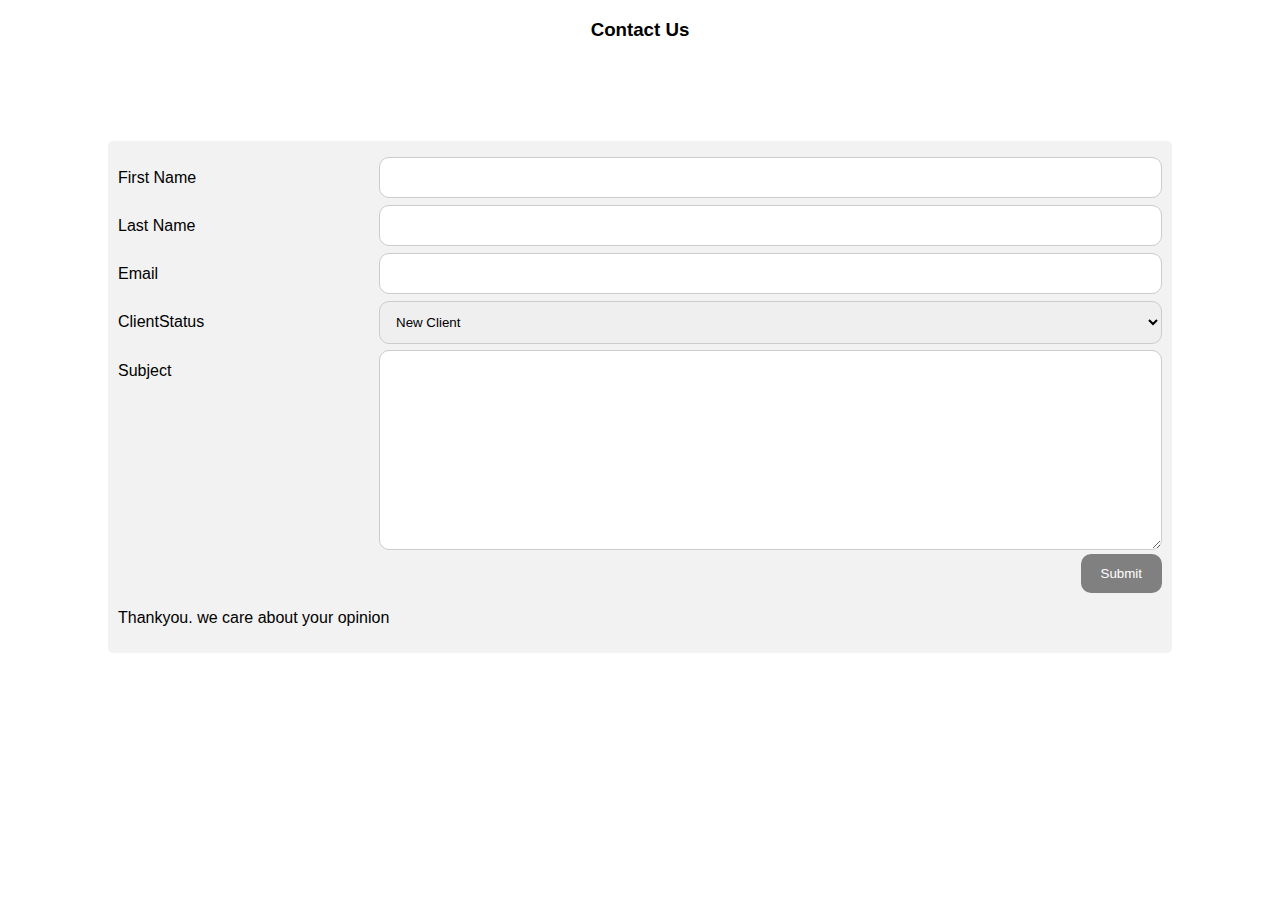
<file: codes/ContactUS.html>
<!DOCTYPE html>
<html>
<head>
  <meta charset="UTF-8">
  <meta name="viewport" content="width=device-width, initial-scale=1">
  <title>Contact Us</title>
<style>
    h3{
        text-align: center;
    }
body {
    font-family: Arial, Helvetica, sans-serif;
}

/* Style inputs, select elements and textareas */
input[type=text], select, textarea{
  width: 100%;
  padding: 12px;
  border: 1px solid #ccc;
  border-radius: 10px;
  box-sizing: border-box;
  resize: vertical;
}

/* Style the label to display next to the inputs */
label {
  padding: 12px 12px 12px 0;
  display: inline-block;
}

/* Style the submit button */
input[type=submit] {
  background-color:grey;
  color: white;
  padding: 12px 20px;
  border: none;
  border-radius: 10px;
  cursor: pointer;
  float: right;
}
input[type=submit]:hover {
  background-color: burlywood;
}


/* Style the container */
.container {
  border-radius: 5px;
  background-color: #f2f2f2;
  padding: 10px;
  margin: 100px;
}

/* Floating column for labels: 25% width */
.col-25 {
  float: left;
  width: 25%;
  margin-top: 6px;
}

/* Floating column for inputs: 75% width */
.col-75 {
  float: left;
  width: 75%;
  margin-top: 6px;
}

/* Clear floats after the columns */
.row:after {
  content: "";
  display: table;
  clear: both;
}

/* Responsive layout - when the screen is less than 600px wide, make the two columns stack on top of each other instead of next to each other */
@media screen and (max-width: 600px) {
  .col-25, .col-75, input[type=submit] {
    width: 100%;
    margin-top: 0;
  }
}
</style>
</head>
<body>

<h3>Contact Us</h3>
<div class="container">
  <form>
    <div class="row">
      <div class="col-25">
        <label for="fname">First Name</label>
      </div>
      <div class="col-75">
        <input type="text" id="fname" name="firstname">
      </div>
    </div>
    <div class="row">
      <div class="col-25">
        <label for="lname">Last Name</label>
      </div>
      <div class="col-75">
        <input type="text" id="lname" name="lastname">
      </div>
    </div>
    <div class="row">
      <div class="col-25">
        <label for="email">Email</label>
        </div>
        <div class="col-75">
        <input type="text" id="email">
        </div>
    </div>
    <div class="row">
      <div class="col-25">
        <label for="client status">ClientStatus</label>
      </div>
      <div class="col-75">
        <select id="clientstatus" name="clientstatus">
          <option value="clientstatus">New Client</option>
          <option value="clientstatus">Old Client</option>
          
        </select>
      </div>
    </div>
    <div class="row">
      <div class="col-25">
        <label for="subject">Subject</label>
      </div>
      <div class="col-75">
        <textarea id="subject" name="subject"style="height:200px"></textarea>
      </div>
    </div>
    <div class="row">
      <input type="submit" value="Submit">
    </div>
    <p>Thankyou. we care about your opinion</p>
  </form>
</div>


</body>
</html>
</file>
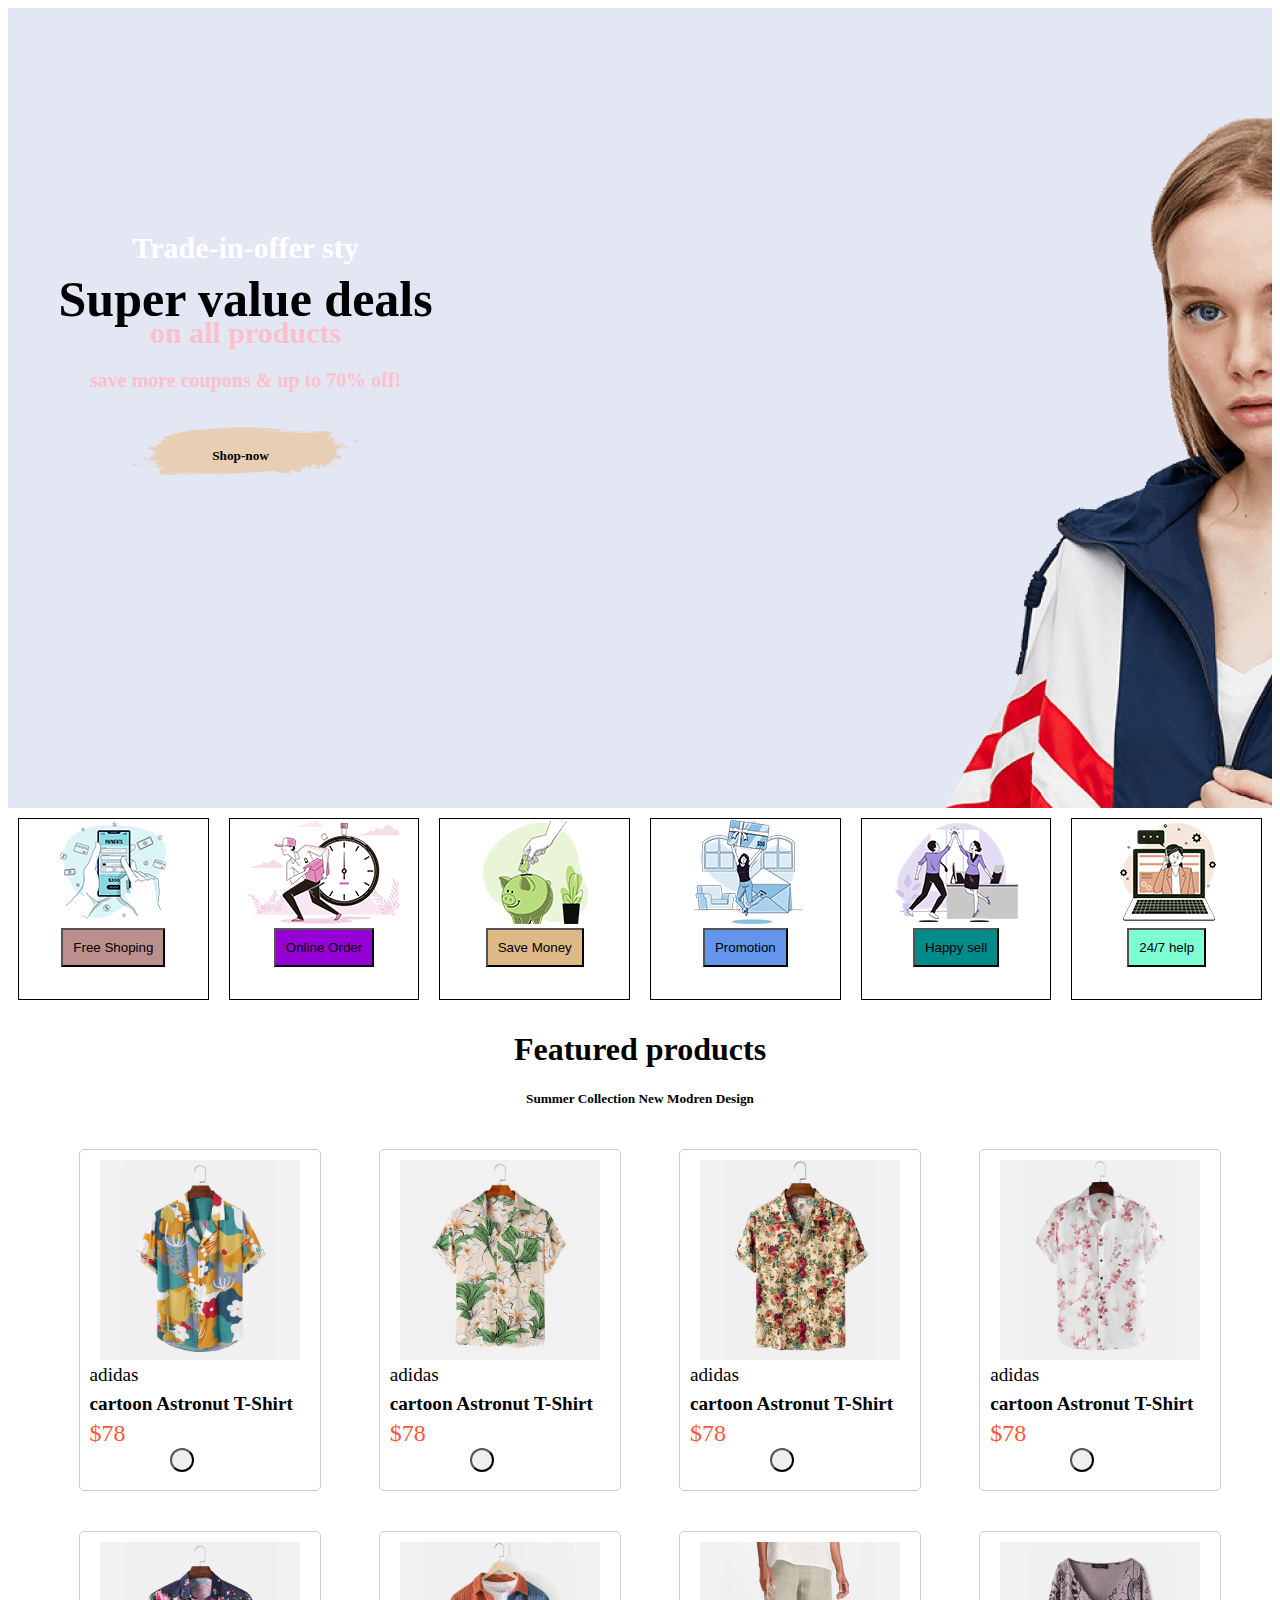
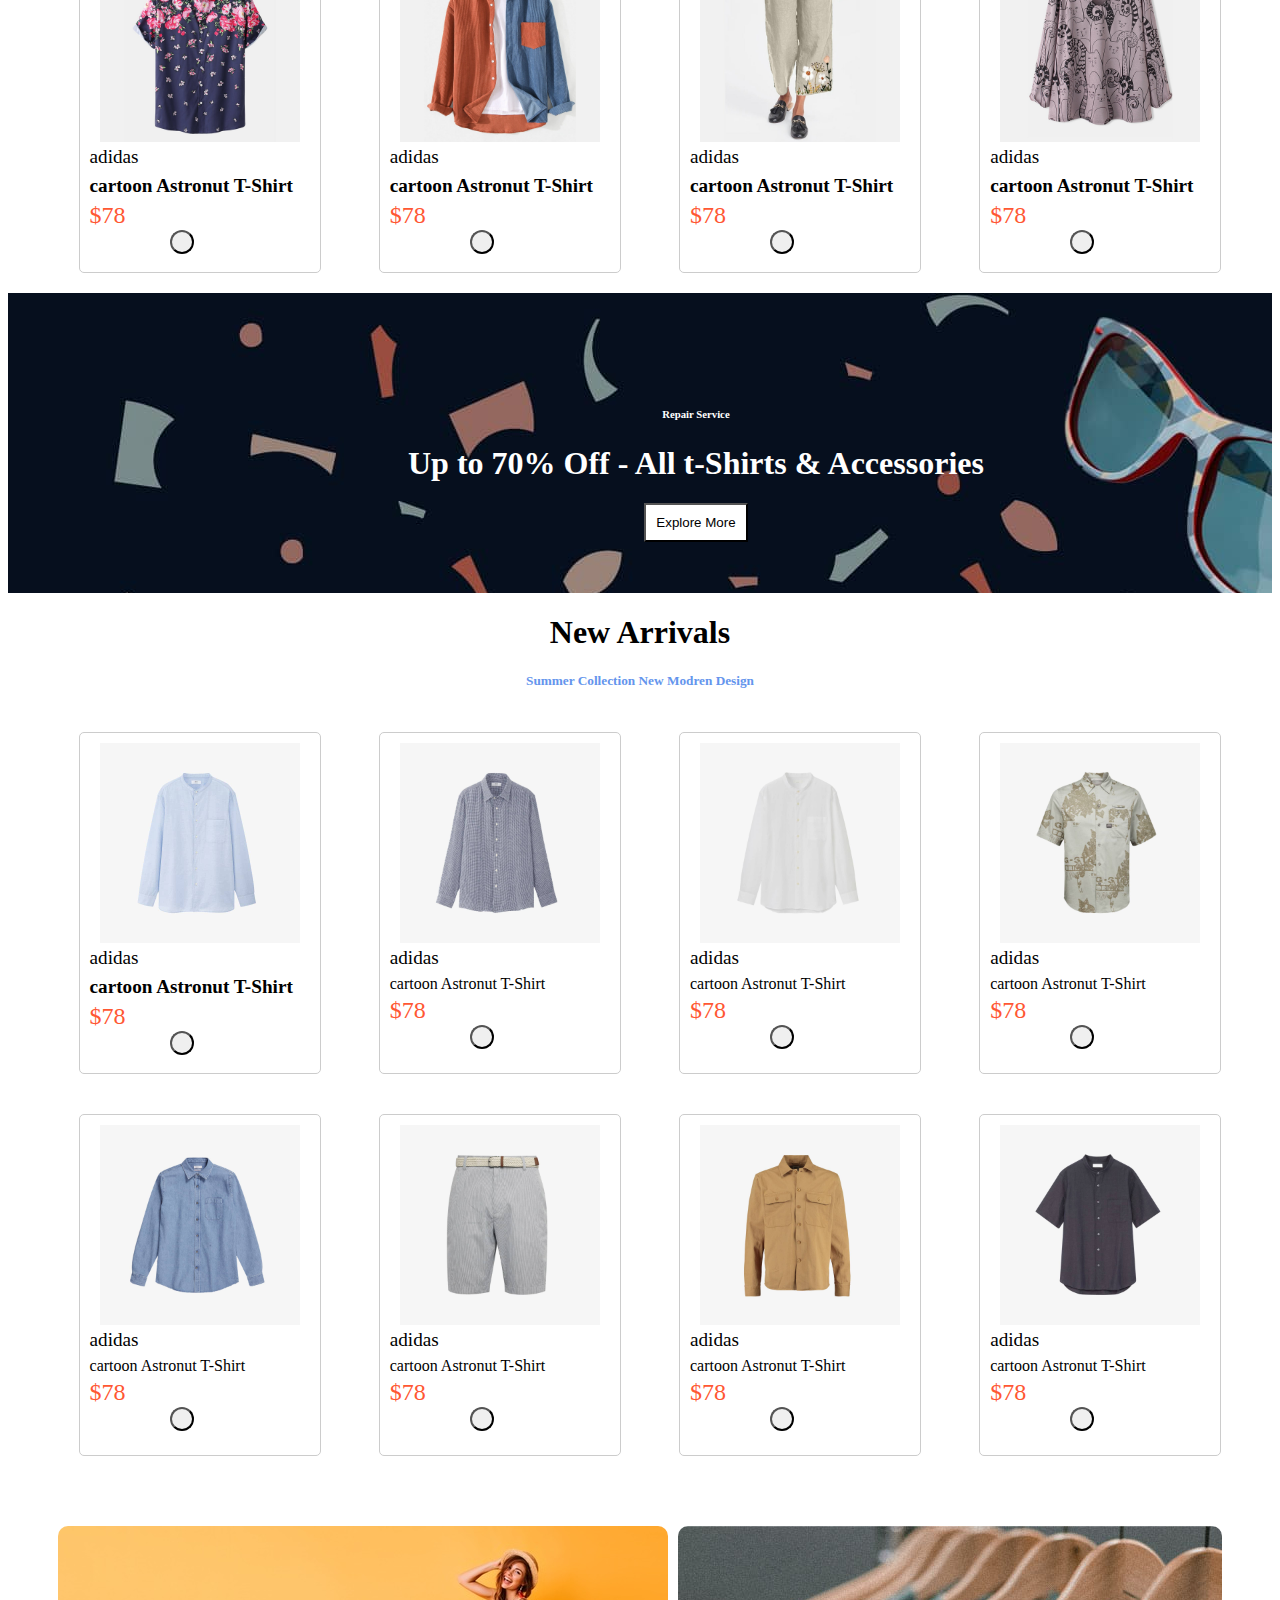
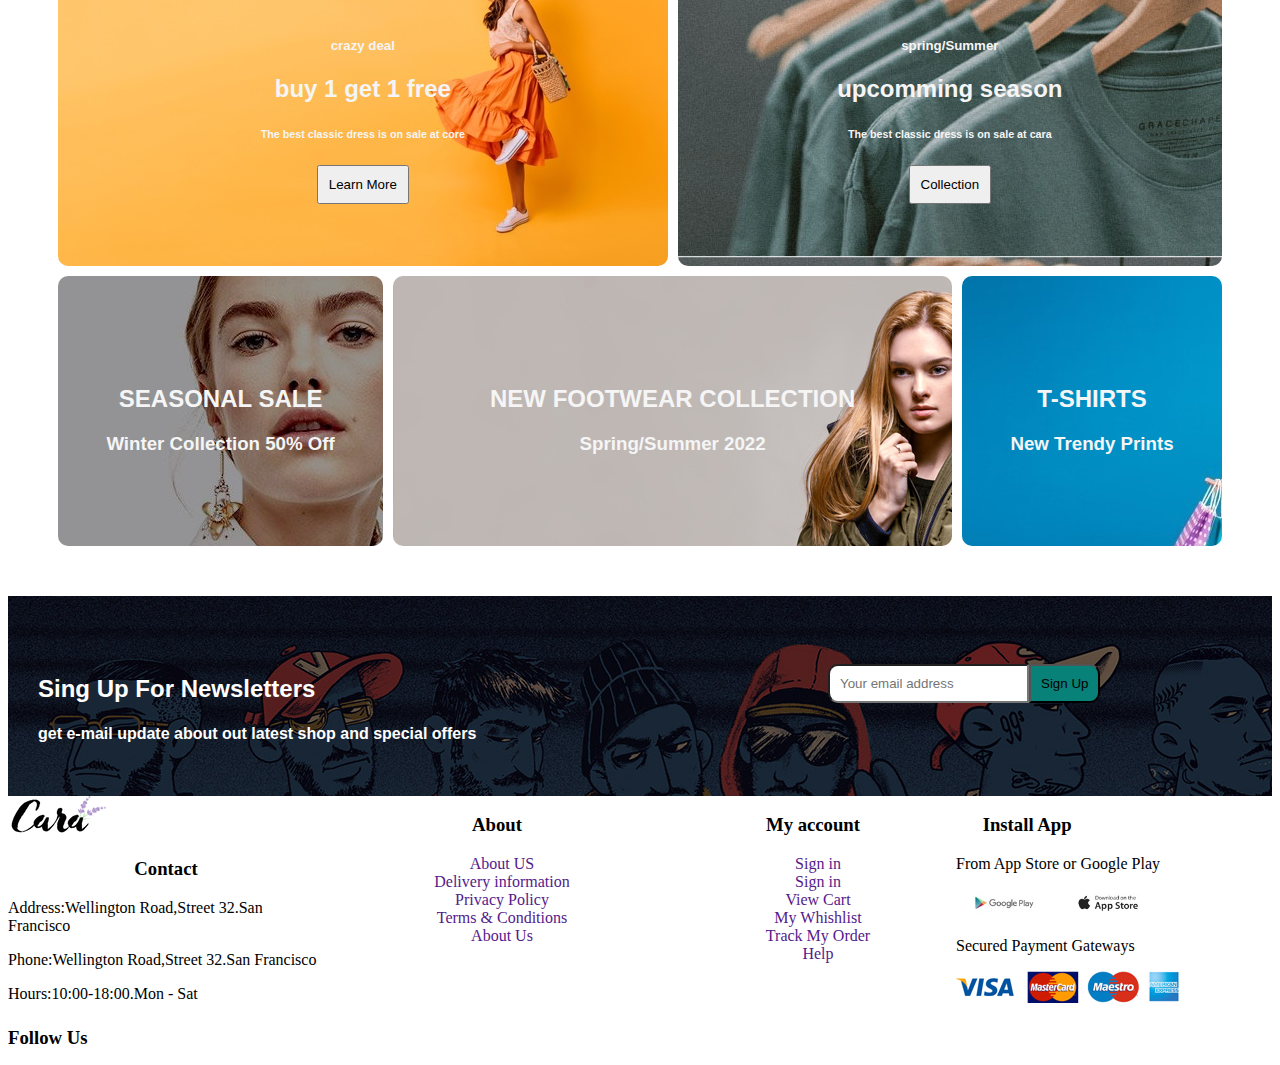
<file: codes/home.html>
<!DOCTYPE html>
<html lang="en">
<head>
    <link rel="stylesheet" href="https://cdnjs.cloudflare.com/ajax/libs/font-awesome/6.4.2/css/all.min.css" integrity="sha512-z3gLpd7yknf1YoNbCzqRKc4qyor8gaKU1qmn+CShxbuBusANI9QpRohGBreCFkKxLhei6S9CQXFEbbKuqLg0DA==" crossorigin="anonymous" referrerpolicy="no-referrer" />
    <meta charset="UTF-8">
    <meta name="viewport" content="width=device-width, initial-scale=1.0">
    <title>hoem-page</title>
    <style>
       
      /* footer-start */
      footer{
        border: 2px black;
        display: flex;
        display: grid;
        grid-template-columns: repeat(4,1fr);
      }
      h3{
        text-align: center;
      }
     
      footer ul li{
        list-style: none;
        text-align: center;

      }
      footer ul li a{
        text-decoration: none;
      }
      /* section-start */
      /* section-1 */
      .section-1{
            position:relative;
            position:relative;
            background-image: url(../images/hero4.png);
            height: 800px;
            width: 100%; 
                       
        }
        .text{
            position: absolute;
             top: 190px;
             left: 4%;
             line-height: 0.4px;
             text-align: center;
        }
        .sec-logo{
            position:relative;
            
        }
        .logo-text{
            position:absolute;
            bottom: 0px;
            left: 80px;
        }

        /* section-1 end */
        /* section-2 */
        .first{
        display: flex;
        justify-content: space-evenly;
    }
    .section-2{
     background-color: #fff;
     text-align: center;
     border: 1px solid black;
     box-shadow: 1px 1px 20px solid black;
     width: 200px;
     height: 180px;
     margin: 10px;
    }
    /* section-2 end */ 

     /* section-3 */
        .section-3{
            margin: 0;
            padding: 0;
            display: flex;
            display: grid;
            grid-template-columns: repeat(4,1fr);
            width: 95%;
            padding-left:4%;
        }
        .product-card {
            width: 220px;
            height: 320px;
            border: 1px solid #ccc;
            border-radius: 5px;
            margin:20px;
            padding: 10px;
            line-height: 10px;

        }
        .product-card img {
          width: 100%;
          height: 200px;
        }
        .product-card:hover{
            box-shadow: 2px 2px 10px black;
            border-radius: 30px;
        }
       
        .product-image {
            max-width:200px;
            height:200px;
            margin-left: 10px;
        }
        .product-title {
            font-size: 1.2rem;
            margin: 10px 0;
            font-weight: normal;
        }
        .discription{
            font-size: 1.2rem;
            font-weight: bold;
        }
        .product-price {
            font-size: 1.5rem;
            color: #ff5733;
            margin: 10px 0;
        }
        /* section-3 end */
        /* section-4 */
        .section-4{
            position: relative;
            background-image: url(../images/b2.jpg);
            width: 100%;
            height: 300px;
        }
        .text-2{
            position: absolute;
            margin-top: 90px;
            margin-left: 400px;
            text-align: center;
        }
        /* section-6 */
          /* BANNER GRID */
        .banner-explore {
            display: grid;
            grid-template-columns: 15% 16% 16% 16% 16% 15%;
            grid-template-rows: 59% 39%;
             grid-gap: 10px;
            margin: 50px;
        }

        .bannerCard {
            display: grid;
            margin: 50px;
            grid-gap: 10px;
        }

        .bannerCard div {
            background-color: darkmagenta;
            border-radius: 10px;
            text-align: center;
            color: whitesmoke;
            font-family: 'Poppins', sans-serif;
            padding-top: 90px;
        }

        .bannerCard div:nth-child(1) {
            grid-column-start: 1;
            grid-column-end: 3;
            grid-row-start: 1;
            grid-row-end: 2;
            background: url(../images/b8.jpg);
            height: 250px;
        }

        .bannerCard div:nth-child(2) {
            grid-column-start: 3;
            grid-column-end: 5;
            grid-row-start: 1;
            grid-row-end: 2;
            background: url(../images/b5.jpg);
            height: 250px;
        }

        .bannerCard div:nth-child(3) {
            grid-column-start: 1;
            grid-column-end: 2;
            grid-row-start: 2;
            grid-row-end: 4;
            background: url(../images/b4.jpg);
            height: 180px;
        }

        .bannerCard div:nth-child(4) {
            grid-column-start: 2;
            grid-column-end: 4;
            grid-row-start: 2;
            grid-row-end: 4;
            background: url(../images/b3.jpg);
            height: 180px;
        }

        .bannerCard div:nth-child(5) {
            grid-column-start: 4;
            grid-column-end: 5;
            grid-row-start: 2;
            grid-row-end: 4;
            background: url(../images/b9.jpg);
            height: 180px;
        }

        /* newsletters */
        .newsletters {
            background: url(../images/b1.jpg);
            display: flex;
            flex: 2;
            height: 200px;
            font-family: 'Poppins', sans-serif;
        }

        .newsletters .a {
            color: white;
            flex: 5;
            padding-left: 30px;
            padding-top: 60px;
        }
        .newsletters .b {
            flex: 3;
            padding-left: 50px;
            padding-top: 68px;
        }
        .newsletters .b input, button {
             padding: 10px;
        }
        .newsletters .b input {
            border-radius: 10px 0 0 10px;
        }
        .newsletters .b button {
            border-radius: 0 10px 10px 0;
            background-color: #088178;
            position: absolute;
            right: -1;
        }   
  /* section-6 end */
        
    </style>
</head>
<body>
    <!--  Entire section-start -->
    <!-- section-1 start -->
    <section class="section-1">
        <div class="text">
            <h5 style="color: white; font-size: 30px;">Trade-in-offer sty</h2>
            <h1 class="" style="color: black; font-size: 50px;">Super value deals</h1>
            <h3 style="color: pink; font-size: 30px;">on all products</h3>
            <h6 style="color: pink; font-size: 20px;">save more coupons & up to 70% off!</h6>
            <span class="sec-logo">
                <img src="../images/button.png" alt="">
                <h5 class="logo-text"> Shop-now</h5>
            </span>
        </div>
    </section>
    <!-- section-1 end -->
    <!-- section-2 -->
    <section class="first">
        <div class="section-2">
            <img src="../images/f1.png" alt="">
            <button style="background-color: rosybrown;">Free Shoping</button>
        </div>
        <div class="section-2">
            <img src="../images/f2.png" alt="">
            <button style="background-color: darkviolet;">Online Order</button>
        </div>
        <div class="section-2">
            <img src="../images/f3.png" alt="">
            <button style="background-color: burlywood;">Save Money</button>
        </div>
        <div class="section-2">
            <img src="../images/f4.png" alt="">
            <button style="background-color: cornflowerblue;">Promotion</button>
        </div>
        <div class="section-2">
            <img src="../images/f5.png" alt="">
            <button style="background-color: darkcyan;">Happy sell</button>
        </div>
        <div class="section-2">
            <img src="../images/f6.png" alt="">
            <button style="background-color: aquamarine;">24/7 help</button>
        </div>
        
        </section>
    <!-- section-2 end -->

    <!-- section-3 -->
    <h1 style="text-align: center;">Featured products</h1>
    <h5 style="text-align: center;">Summer Collection New Modren Design</h5>
    <section class="section-3">
    <div class="product-card">
        <img class="product-image" src="../images/ff1.jpg" alt="Product Image">
        <h2 class="product-title">adidas</h2>
        <p class="discription">cartoon Astronut T-Shirt</p>
        <p class="product-price">$78</p>
        <span class="stars">
            <i class="fa-solid fa-star" style="color: yellow;"></i>
            <i class="fa-solid fa-star" style="color: yellow;"></i>
            <i class="fa-solid fa-star" style="color: yellow;"></i>
            <i class="fa-solid fa-star" style="color: yellow;"></i>
            <i class="fa-solid fa-star" style="color: yellow;"></i>
            <button style="position: relative; left: 80px;border-radius: 60px;" ><i class ="fa-solid fa-cart-shopping"></i></button> 
        </span>
    </div>
     <div class="product-card">
        <img class="product-image" src="../images/ff2.jpg" alt="Product Image">
        <h2 class="product-title">adidas</h2>
        <p class="discription">cartoon Astronut T-Shirt</p>  
              <p class="product-price">$78</p>
        <span class="stars">
            <i class="fa-solid fa-star" style="color: yellow;"></i>
            <i class="fa-solid fa-star" style="color: yellow;"></i>
            <i class="fa-solid fa-star" style="color: yellow;"></i>
            <i class="fa-solid fa-star" style="color: yellow;"></i>
            <i class="fa-solid fa-star" style="color: yellow;"></i>
           <button style="position: relative; left: 80px;border-radius: 60px;" ><i class ="fa-solid fa-cart-shopping"></i></button> 
        </span>
    </div> 
    <div class="product-card">
        <img class="product-image" src="../images/ff3.jpg" alt="Product Image">
        <h2 class="product-title">adidas</h2>
        <p class="discription">cartoon Astronut T-Shirt</p>
        <p class="product-price">$78</p>
        <span class="stars">
            <i class="fa-solid fa-star" style="color: yellow;"></i>
            <i class="fa-solid fa-star" style="color: yellow;"></i>
            <i class="fa-solid fa-star" style="color: yellow;"></i>
            <i class="fa-solid fa-star" style="color: yellow;"></i>
            <i class="fa-solid fa-star" style="color: yellow;"></i>
            <button style="position: relative; left: 80px;border-radius: 60px;" ><i class ="fa-solid fa-cart-shopping"></i></button> 
        </span>
      
    </div> 
    <div class="product-card">
        <img class="product-image" src="../images/ff4.jpg" alt="Product Image">
        <h2 class="product-title">adidas</h2>
        <p class="discription">cartoon Astronut T-Shirt</p>
        <p class="product-price">$78</p>
        <span class="stars">
            <i class="fa-solid fa-star" style="color: yellow;"></i>
            <i class="fa-solid fa-star" style="color: yellow;"></i>
            <i class="fa-solid fa-star" style="color: yellow;"></i>
            <i class="fa-solid fa-star" style="color: yellow;"></i>
            <i class="fa-solid fa-star" style="color: yellow;"></i>
            <button style="position: relative; left: 80px;border-radius: 60px;" ><i class ="fa-solid fa-cart-shopping"></i></button> 
        </span>
    </div> 
    <div class="product-card">
        <img class="product-image" src="../images/ff5.jpg" alt="Product Image">
        <h2 class="product-title">adidas</h2>
        <p class="discription">cartoon Astronut T-Shirt</p>
        <p class="product-price">$78</p>
        <span class="stars">
            <i class="fa-solid fa-star" style="color: yellow;"></i>
            <i class="fa-solid fa-star" style="color: yellow;"></i>
            <i class="fa-solid fa-star" style="color: yellow;"></i>
            <i class="fa-solid fa-star" style="color: yellow;"></i>
            <i class="fa-solid fa-star" style="color: yellow;"></i>
            <button style="position: relative; left: 80px;border-radius: 60px;" ><i class ="fa-solid fa-cart-shopping"></i></button> 
        </span>
    </div>
     <div class="product-card">
        <img class="product-image" src="../images/ff6.jpg" alt="Product Image">
        <h2 class="product-title">adidas</h2>
        <p class="discription">cartoon Astronut T-Shirt</p>
        <p class="product-price">$78</p>
        <span class="stars">
            <i class="fa-solid fa-star" style="color: yellow;"></i>
            <i class="fa-solid fa-star" style="color: yellow;"></i>
            <i class="fa-solid fa-star" style="color: yellow;"></i>
            <i class="fa-solid fa-star" style="color: yellow;"></i>
            <i class="fa-solid fa-star" style="color: yellow;"></i>
            <button style="position: relative; left: 80px;border-radius: 60px;" ><i class ="fa-solid fa-cart-shopping"></i></button> 
        </span>
    </div> 
    <div class="product-card">
        <img class="product-image" src="../images/ff7.jpg" alt="Product Image">
        <h2 class="product-title">adidas</h2>
        <p class="discription">cartoon Astronut T-Shirt</p>
        <p class="product-price">$78</p>
        <span class="stars">
            <i class="fa-solid fa-star" style="color: yellow;"></i>
            <i class="fa-solid fa-star" style="color: yellow;"></i>
            <i class="fa-solid fa-star" style="color: yellow;"></i>
            <i class="fa-solid fa-star" style="color: yellow;"></i>
            <i class="fa-solid fa-star" style="color: yellow;"></i>
            <button style="position: relative; left: 80px;border-radius: 60px;" ><i class ="fa-solid fa-cart-shopping"></i></button> 
        </span>
    </div>
     <div class="product-card">
        <img class="product-image" src="../images/ff8.jpg" alt="Product Image">
        <h2 class="product-title">adidas</h2>
        <p class="discription">cartoon Astronut T-Shirt</p>        
        <p class="product-price">$78</p>
        <span class="stars">
            <i class="fa-solid fa-star" style="color: yellow;"></i>
            <i class="fa-solid fa-star" style="color: yellow;"></i>
            <i class="fa-solid fa-star" style="color: yellow;"></i>
            <i class="fa-solid fa-star" style="color: yellow;"></i>
            <i class="fa-solid fa-star" style="color: yellow;"></i>
            <button style="position: relative; left: 80px;border-radius: 60px;" ><i class ="fa-solid fa-cart-shopping"></i></button> 
        </span>
    </div> 
    </div>
    </section>
    <!-- section3-end -->
    
    <!-- section-4 -->
    <section class="section-4">
    <div class="text-2">
        <h6 style="color: white;">Repair Service</h6>
        <h1 style="color: white;">Up to 70% Off - All t-Shirts & Accessories</h1>
        <button style="background-color: white;color: black;">Explore More</button>
     </div>
    </section>
    <!-- section-4 end -->

    <!-- section-5 start -->
    <h1 style="text-align: center;">New Arrivals</h1>
    <h5 style="text-align: center; color:cornflowerblue;">Summer Collection New Modren Design</h5>
    <section class="section-3">
        <div class="product-card">
            <img class="product-image" src="../images/n1.jpg" alt="Product Image">
            <h2 class="product-title">adidas</h2>
            <p class="discription">cartoon Astronut T-Shirt</p>
            <p class="product-price">$78</p>
            <span class="stars">
                <i class="fa-solid fa-star" style="color: yellow;"></i>
                <i class="fa-solid fa-star" style="color: yellow;"></i>
                <i class="fa-solid fa-star" style="color: yellow;"></i>
                <i class="fa-solid fa-star" style="color: yellow;"></i>
                <i class="fa-solid fa-star" style="color: yellow;"></i>
                <button style="position: relative; left: 80px;border-radius: 60px;" ><i class ="fa-solid fa-cart-shopping"></i></button> 
            </span>
        </div>
         <div class="product-card">
            <img class="product-image" src="../images/n2.jpg" alt="Product Image">
            <h2 class="product-title">adidas</h2>
            <p>cartoon Astronut T-Shirt</p>
            <p class="product-price">$78</p>
            <span class="stars">
                <i class="fa-solid fa-star" style="color: yellow;"></i>
                <i class="fa-solid fa-star" style="color: yellow;"></i>
                <i class="fa-solid fa-star" style="color: yellow;"></i>
                <i class="fa-solid fa-star" style="color: yellow;"></i>
                <i class="fa-solid fa-star" style="color: yellow;"></i>
                <button style="position: relative; left: 80px;border-radius: 60px;" ><i class ="fa-solid fa-cart-shopping"></i></button> 
            </span>
        </div> 
        <div class="product-card">
            <img class="product-image" src="../images/n3.jpg" alt="Product Image">
            <h2 class="product-title">adidas</h2>
            <p>cartoon Astronut T-Shirt</p>
            <p class="product-price">$78</p>
            <span class="stars">
                <i class="fa-solid fa-star" style="color: yellow;"></i>
                <i class="fa-solid fa-star" style="color: yellow;"></i>
                <i class="fa-solid fa-star" style="color: yellow;"></i>
                <i class="fa-solid fa-star" style="color: yellow;"></i>
                <i class="fa-solid fa-star" style="color: yellow;"></i>
                <button style="position: relative; left: 80px;border-radius: 60px;" ><i class ="fa-solid fa-cart-shopping"></i></button> 
            </span>
        </div> 
        <div class="product-card">
            <img class="product-image" src="../images/n4.jpg" alt="Product Image">
            <h2 class="product-title">adidas</h2>
            <p>cartoon Astronut T-Shirt</p>
            <p class="product-price">$78</p>
            <span class="stars">
                <i class="fa-solid fa-star" style="color: yellow;"></i>
                <i class="fa-solid fa-star" style="color: yellow;"></i>
                <i class="fa-solid fa-star" style="color: yellow;"></i>
                <i class="fa-solid fa-star" style="color: yellow;"></i>
                <i class="fa-solid fa-star" style="color: yellow;"></i>
                <button style="position: relative; left: 80px;border-radius: 60px;" ><i class ="fa-solid fa-cart-shopping"></i></button> 
            </span>
        </div> 
        <div class="product-card">
            <img class="product-image" src="../images/n5.jpg" alt="Product Image">
            <h2 class="product-title">adidas</h2>
            <p>cartoon Astronut T-Shirt</p>
            <p class="product-price">$78</p>
            <span class="stars">
                <i class="fa-solid fa-star" style="color: yellow;"></i>
                <i class="fa-solid fa-star" style="color: yellow;"></i>
                <i class="fa-solid fa-star" style="color: yellow;"></i>
                <i class="fa-solid fa-star" style="color: yellow;"></i>
                <i class="fa-solid fa-star" style="color: yellow;"></i>
                <button style="position: relative; left: 80px;border-radius: 60px;" ><i class ="fa-solid fa-cart-shopping"></i></button> 
            </span>
        </div>
         <div class="product-card">
            <img class="product-image" src="../images/n6.jpg" alt="Product Image">
            <h2 class="product-title">adidas</h2>
            <p>cartoon Astronut T-Shirt</p>
            <p class="product-price">$78</p>
            <span class="stars">
                <i class="fa-solid fa-star" style="color: yellow;"></i>
                <i class="fa-solid fa-star" style="color: yellow;"></i>
                <i class="fa-solid fa-star" style="color: yellow;"></i>
                <i class="fa-solid fa-star" style="color: yellow;"></i>
                <i class="fa-solid fa-star" style="color: yellow;"></i>
                <button style="position: relative; left: 80px;border-radius: 60px;" ><i class ="fa-solid fa-cart-shopping"></i></button> 
            </span>
        </div> 
        <div class="product-card">
            <img class="product-image" src="../images/n7.jpg" alt="Product Image">
            <h2 class="product-title">adidas</h2>
            <p>cartoon Astronut T-Shirt</p>
            <p class="product-price">$78</p>
            <span class="stars">
                <i class="fa-solid fa-star" style="color: yellow;"></i>
                <i class="fa-solid fa-star" style="color: yellow;"></i>
                <i class="fa-solid fa-star" style="color: yellow;"></i>
                <i class="fa-solid fa-star" style="color: yellow;"></i>
                <i class="fa-solid fa-star" style="color: yellow;"></i>
                <button style="position: relative; left: 80px;border-radius: 60px;" ><i class ="fa-solid fa-cart-shopping"></i></button> 
            </span>
        </div>
         <div class="product-card">
            <img class="product-image" src="../images/n8.jpg" alt="Product Image">
            <h2 class="product-title">adidas</h2>
            <p>cartoon Astronut T-Shirt</p>
            <p class="product-price">$78</p>
            <span class="stars">
                <i class="fa-solid fa-star" style="color: yellow;"></i>
                <i class="fa-solid fa-star" style="color: yellow;"></i>
                <i class="fa-solid fa-star" style="color: yellow;"></i>
                <i class="fa-solid fa-star" style="color: yellow;"></i>
                <i class="fa-solid fa-star" style="color: yellow;"></i>
                <button style="position: relative; left: 80px;border-radius: 60px;" ><i class ="fa-solid fa-cart-shopping"></i></button> 
            </span>
        </div>
        </section>
    <!-- section-5 end -->
    <!-- section-6 -->
    <section class="section-6">
        <section class="bannerCard">
            <div>
              <h5>crazy deal</h5>
              <h2>buy 1 get 1 free</h2>
              <h6>The best classic dress is on sale at core</h6>
              <button>Learn More</button>
            </div>
            <div>
              <h5>spring/Summer</h5>
              <h2>upcomming season</h2>
              <h6>The best classic dress is on sale at cara</h6>
              <button>Collection</button>
            </div>
            <div>
              <h2>SEASONAL SALE</h2>
              <h3>Winter Collection 50% Off</h3>
            </div>
            <div>
              <h2>NEW FOOTWEAR COLLECTION</h2>
              <h3>Spring/Summer 2022</h3>
            </div>
            <div>
              <h2>T-SHIRTS</h2>
              <h3>New Trendy Prints</h3>
            </div>
          </section>
          <section class="newsletters">
            <div class="a">
              <h2>Sing Up For Newsletters</h2>
              <h4>get e-mail update about out latest shop and special offers</h4>
            </div>
            <div class="b">
              <input type="email" placeholder="Your email address" />
              <button>Sign Up</button>
            </div>
          </section>
    <!-- section-6end -->
    </section>
    <!-- Entire section-end -->
    <!-- footer-stat -->
    <footer>
       <!-- <div class="fot-container"> -->
        <div>
            <img src="../images/logo.png" alt="">
            <h3>Contact</h3>
            <p>Address:Wellington Road,Street 32.San Francisco</p>
            <p>Phone:Wellington Road,Street 32.San Francisco</p>
            <p>Hours:10:00-18:00.Mon - Sat</p>
        </div>
        <div>
            <h3 style="margin-left: 30px;">About</h3>
            <ul>
                <li><a href="">About US</a></li>
                <li><a href="">Delivery information</a></li>
                <li><a href="">Privacy Policy</a></li>
                <li><a href="">Terms & Conditions</a></li>
                <li><a href="">About Us</a></li>
            </ul>
        </div>
        <div>
            <h3 style="margin-left: 30px;">My account</h3>
            <ul>
            <li> <a href="">Sign in</a></li>
            <li><a href="">Sign in</a></li>
            <li><a href="">View Cart</a></li>
            <li><a href="">My Whishlist</a></li>
            <li><a href="">Track My Order</a></li>
            <li><a href="">Help</a></li>
        </ul>
        </div>
        <div>
            <h3 style="margin-right: 55%;">Install App</h3>
            <span>
                <p>From App Store or Google Play</p>
                <img src="../images/play.jpg" alt="" width="100px">
                <img src="../images/app.jpg" alt="" width="100px">
                <p>Secured Payment Gateways</p>
                <img src="../images/pay.png" alt="">
            </span>
        </div>
        <div>
            <h3 style="text-align:start;line-height: 0.1px;">Follow Us</h3>
            <span class="social-icons">
                <i class="fa-brands fa-facebook"></i>
                <i class="fa-brands fa-instagram"></i>
                <i class="fa-brands fa-telegram"></i>
                <i class="fa-brands fa-youtube"></i>
                <i class="fa-brands fa-twitter"></i>
            </span>
        </div>
       </div>
    </footer>
</body>
</html>
</file>
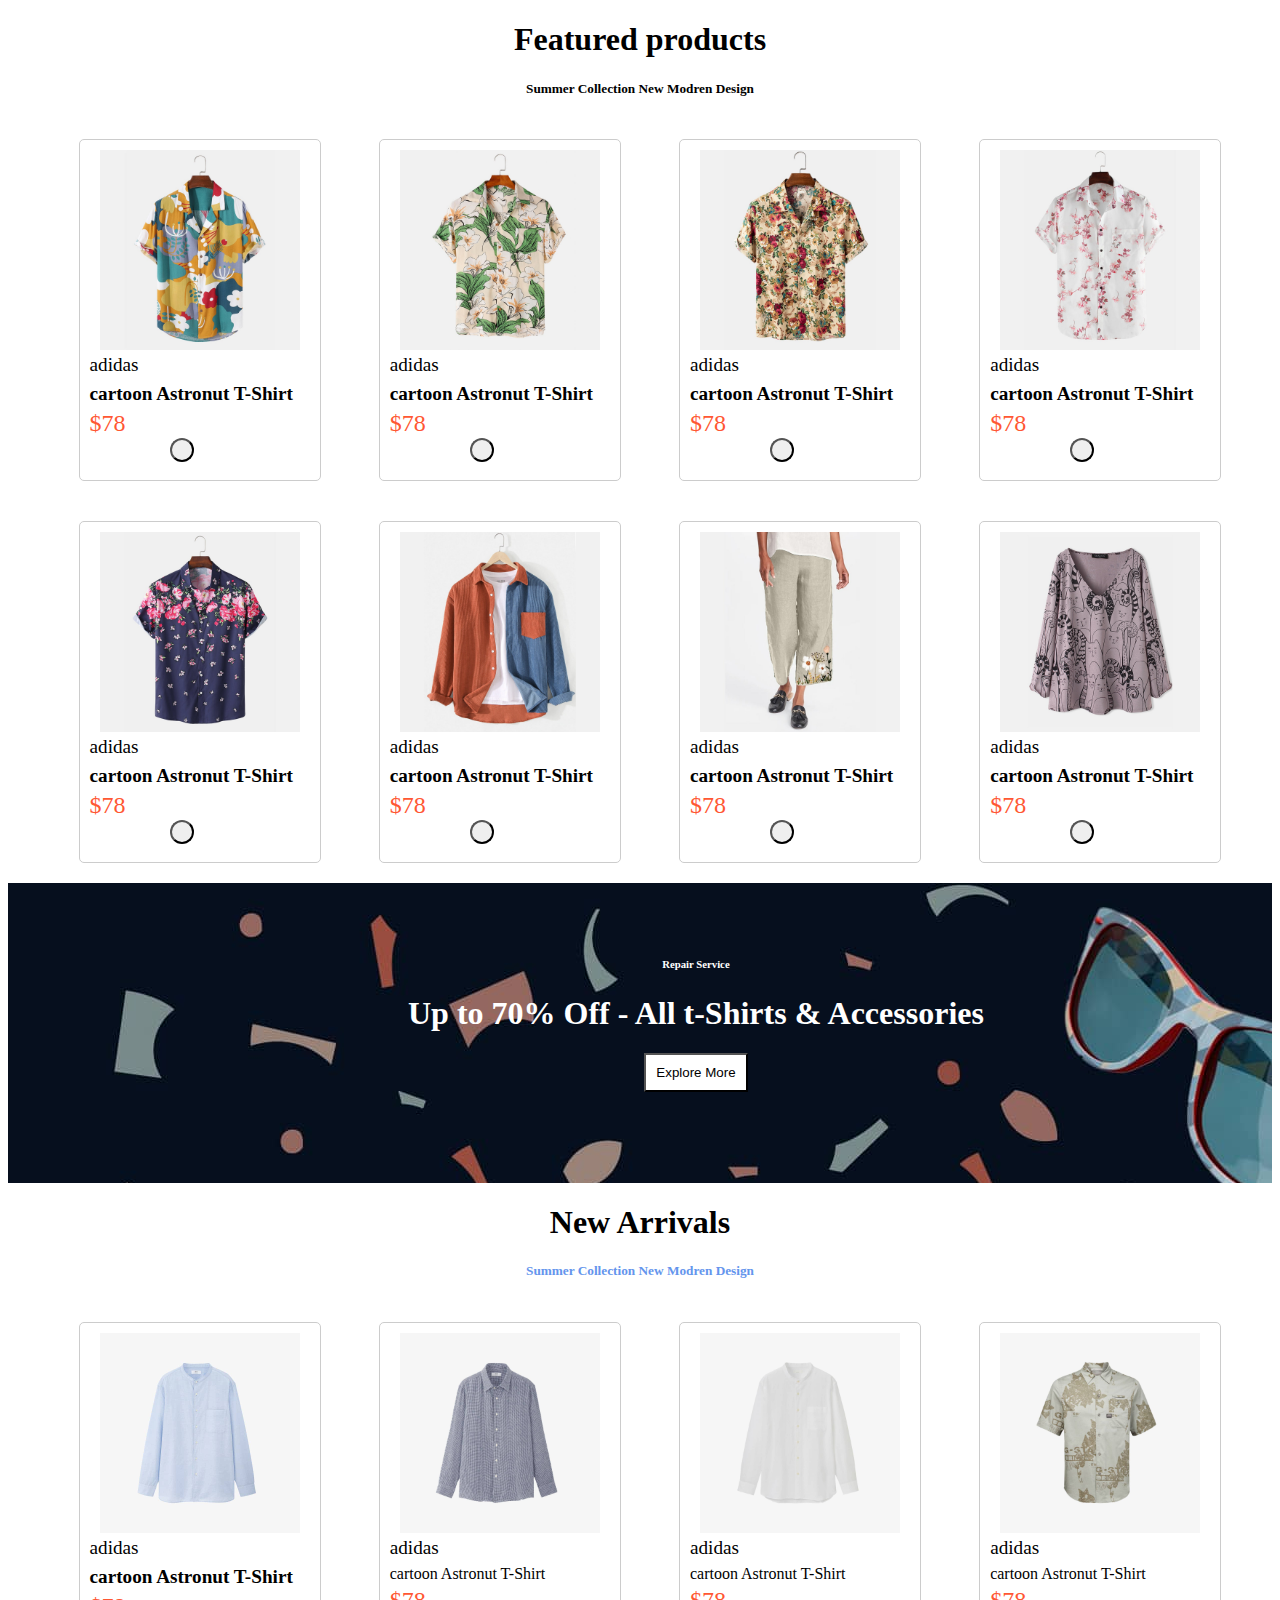
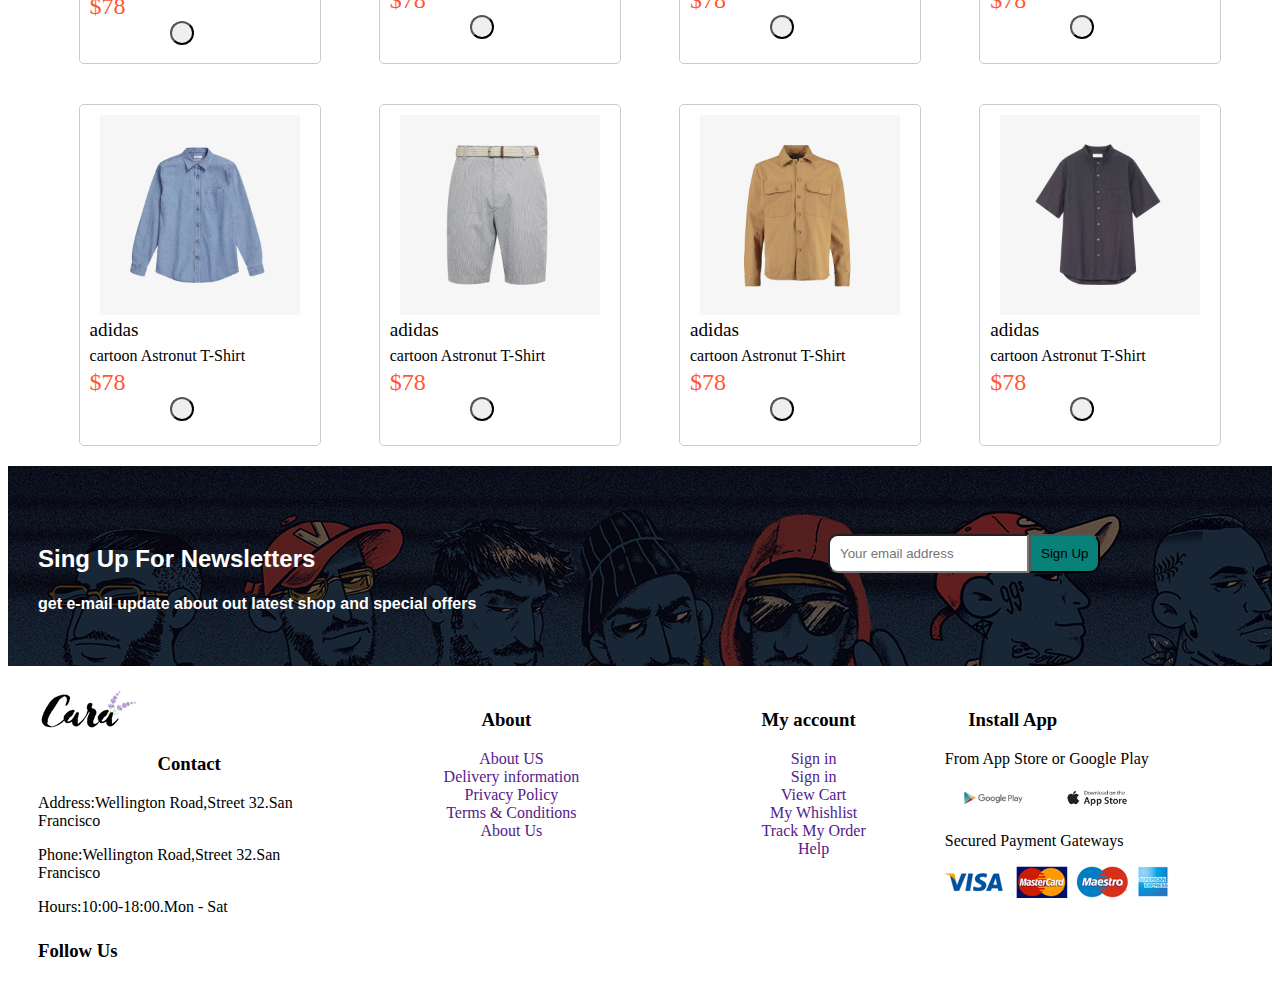
<file: codes/shop.html>
<!DOCTYPE html>
<html lang="en">
<head>
    <link rel="stylesheet" href="https://cdnjs.cloudflare.com/ajax/libs/font-awesome/6.4.2/css/all.min.css" integrity="sha512-z3gLpd7yknf1YoNbCzqRKc4qyor8gaKU1qmn+CShxbuBusANI9QpRohGBreCFkKxLhei6S9CQXFEbbKuqLg0DA==" crossorigin="anonymous" referrerpolicy="no-referrer" />
    <meta charset="UTF-8">
    <meta name="viewport" content="width=device-width, initial-scale=1.0">
    <title>shop-page</title>
    <style>
      /* footer-start */
      footer{
        border: 2px black;
        display: flex;
        display: grid;
        grid-template-columns: repeat(4,1fr);
        padding: 20px;
        margin: 5px;
        margin-left: 10px;
      }
      h3{
        text-align: center;
      }
      footer ul li{
        list-style: none;
        text-align: center;
      }
      footer ul li a{
        text-decoration: none;
      }
      /* section-start */
       /* section-1 */
       .section-3{
            margin: 0;
            padding: 0;
            display: flex;
            display: grid;
            grid-template-columns: repeat(4,1fr);
            width: 95%;
            padding-left:4%;
        }
        .product-card {
            width: 220px;
            height: 320px;
            border: 1px solid #ccc;
            border-radius: 5px;
            margin:20px;
            padding: 10px;
            line-height: 10px;

        }
        .product-card img {
          width: 100%;
          height: 200px;
        }
        .product-card:hover{
            box-shadow: 2px 2px 10px black;
            border-radius: 30px;
        }
       
        .product-image {
            max-width:200px;
            height:200px;
            margin-left: 10px;
        }
        .product-title {
            font-size: 1.2rem;
            margin: 10px 0;
            font-weight: normal;
        }
        .discription{
            font-size: 1.2rem;
            font-weight: bold;
        }
        .product-price {
            font-size: 1.5rem;
            color: #ff5733;
            margin: 10px 0;
        }
        /* section-1 end */
         /* section-2 */
         .section-4{
            position: relative;
            background-image: url(../images/b2.jpg);
            width: 100%;
            height: 300px;
            text-align: center;

        }
        .text-2{
            position: absolute;
            margin-top: 50px;
            justify-content: center;
            margin-left: 400px;   
        }
        /* section-2 end */
        /* newsletters */
        .newsletters {
            background: url(../images/b1.jpg);
            display: flex;
            flex: 2;
            height: 200px;
            font-family: 'Poppins', sans-serif;
        }   

        .newsletters .a {
            color: white;
            flex: 5;
            padding-left: 30px;
            padding-top: 60px;
        }
        .newsletters .b {
            flex: 3;
            padding-left: 50px;
            padding-top: 68px;
        }
        .newsletters .b input, button {
         padding: 10px;
        }
        .newsletters .b input {
            border-radius: 10px 0 0 10px;
        }
        .newsletters .b button {
            border-radius: 0 10px 10px 0;
            background-color: #088178;
            position: absolute;
            right: -1;
        }
    
    </style>
</head>
<body>
    <section>
         <!-- section-1 -->
    <h1 style="text-align: center;">Featured products</h1>
    <h5 style="text-align: center;">Summer Collection New Modren Design</h5>
    <section class="section-3">
    <div class="product-card">
        <img class="product-image" src="../images/ff1.jpg" alt="Product Image">
        <h2 class="product-title">adidas</h2>
        <p class="discription">cartoon Astronut T-Shirt</p>
        <p class="product-price">$78</p>
        <span class="stars">
            <i class="fa-solid fa-star" style="color: yellow;"></i>
            <i class="fa-solid fa-star" style="color: yellow;"></i>
            <i class="fa-solid fa-star" style="color: yellow;"></i>
            <i class="fa-solid fa-star" style="color: yellow;"></i>
            <i class="fa-solid fa-star" style="color: yellow;"></i>
            <button style="position: relative; left: 80px;border-radius: 60px;" ><i class ="fa-solid fa-cart-shopping"></i></button> 
        </span>
    </div>
     <div class="product-card">
        <img class="product-image" src="../images/ff2.jpg" alt="Product Image">
        <h2 class="product-title">adidas</h2>
        <p class="discription">cartoon Astronut T-Shirt</p>  
              <p class="product-price">$78</p>
        <span class="stars">
            <i class="fa-solid fa-star" style="color: yellow;"></i>
            <i class="fa-solid fa-star" style="color: yellow;"></i>
            <i class="fa-solid fa-star" style="color: yellow;"></i>
            <i class="fa-solid fa-star" style="color: yellow;"></i>
            <i class="fa-solid fa-star" style="color: yellow;"></i>
           <button style="position: relative; left: 80px;border-radius: 60px;" ><i class ="fa-solid fa-cart-shopping"></i></button> 
        </span>
    </div> 
    <div class="product-card">
        <img class="product-image" src="../images/ff3.jpg" alt="Product Image">
        <h2 class="product-title">adidas</h2>
        <p class="discription">cartoon Astronut T-Shirt</p>
        <p class="product-price">$78</p>
        <span class="stars">
            <i class="fa-solid fa-star" style="color: yellow;"></i>
            <i class="fa-solid fa-star" style="color: yellow;"></i>
            <i class="fa-solid fa-star" style="color: yellow;"></i>
            <i class="fa-solid fa-star" style="color: yellow;"></i>
            <i class="fa-solid fa-star" style="color: yellow;"></i>
            <button style="position: relative; left: 80px;border-radius: 60px;" ><i class ="fa-solid fa-cart-shopping"></i></button> 
        </span>
      
    </div> 
    <div class="product-card">
        <img class="product-image" src="../images/ff4.jpg" alt="Product Image">
        <h2 class="product-title">adidas</h2>
        <p class="discription">cartoon Astronut T-Shirt</p>
        <p class="product-price">$78</p>
        <span class="stars">
            <i class="fa-solid fa-star" style="color: yellow;"></i>
            <i class="fa-solid fa-star" style="color: yellow;"></i>
            <i class="fa-solid fa-star" style="color: yellow;"></i>
            <i class="fa-solid fa-star" style="color: yellow;"></i>
            <i class="fa-solid fa-star" style="color: yellow;"></i>
            <button style="position: relative; left: 80px;border-radius: 60px;" ><i class ="fa-solid fa-cart-shopping"></i></button> 
        </span>
    </div> 
    <div class="product-card">
        <img class="product-image" src="../images/ff5.jpg" alt="Product Image">
        <h2 class="product-title">adidas</h2>
        <p class="discription">cartoon Astronut T-Shirt</p>
        <p class="product-price">$78</p>
        <span class="stars">
            <i class="fa-solid fa-star" style="color: yellow;"></i>
            <i class="fa-solid fa-star" style="color: yellow;"></i>
            <i class="fa-solid fa-star" style="color: yellow;"></i>
            <i class="fa-solid fa-star" style="color: yellow;"></i>
            <i class="fa-solid fa-star" style="color: yellow;"></i>
            <button style="position: relative; left: 80px;border-radius: 60px;" ><i class ="fa-solid fa-cart-shopping"></i></button> 
        </span>
    </div>
     <div class="product-card">
        <img class="product-image" src="../images/ff6.jpg" alt="Product Image">
        <h2 class="product-title">adidas</h2>
        <p class="discription">cartoon Astronut T-Shirt</p>
        <p class="product-price">$78</p>
        <span class="stars">
            <i class="fa-solid fa-star" style="color: yellow;"></i>
            <i class="fa-solid fa-star" style="color: yellow;"></i>
            <i class="fa-solid fa-star" style="color: yellow;"></i>
            <i class="fa-solid fa-star" style="color: yellow;"></i>
            <i class="fa-solid fa-star" style="color: yellow;"></i>
            <button style="position: relative; left: 80px;border-radius: 60px;" ><i class ="fa-solid fa-cart-shopping"></i></button> 
        </span>
    </div> 
    <div class="product-card">
        <img class="product-image" src="../images/ff7.jpg" alt="Product Image">
        <h2 class="product-title">adidas</h2>
        <p class="discription">cartoon Astronut T-Shirt</p>
        <p class="product-price">$78</p>
        <span class="stars">
            <i class="fa-solid fa-star" style="color: yellow;"></i>
            <i class="fa-solid fa-star" style="color: yellow;"></i>
            <i class="fa-solid fa-star" style="color: yellow;"></i>
            <i class="fa-solid fa-star" style="color: yellow;"></i>
            <i class="fa-solid fa-star" style="color: yellow;"></i>
            <button style="position: relative; left: 80px;border-radius: 60px;" ><i class ="fa-solid fa-cart-shopping"></i></button> 
        </span>
    </div>
     <div class="product-card">
        <img class="product-image" src="../images/ff8.jpg" alt="Product Image">
        <h2 class="product-title">adidas</h2>
        <p class="discription">cartoon Astronut T-Shirt</p>        
        <p class="product-price">$78</p>
        <span class="stars">
            <i class="fa-solid fa-star" style="color: yellow;"></i>
            <i class="fa-solid fa-star" style="color: yellow;"></i>
            <i class="fa-solid fa-star" style="color: yellow;"></i>
            <i class="fa-solid fa-star" style="color: yellow;"></i>
            <i class="fa-solid fa-star" style="color: yellow;"></i>
            <button style="position: relative; left: 80px;border-radius: 60px;" ><i class ="fa-solid fa-cart-shopping"></i></button> 
        </span>
    </div> 
    </div>
    </section>
    <!-- section1-end -->
    
    <!-- section-4 -->
    <section class="section-4">
    <div class="text-2">
        <h6 style="color: white;">Repair Service</h6>
        <h1 style="color: white;">Up to 70% Off - All t-Shirts & Accessories</h1>
        <button style="background-color: white;color: black;">Explore More</button>
     </div>
    </section>
    <!-- section-4 end -->

    <!-- section-5 start -->
    <h1 style="text-align: center;">New Arrivals</h1>
    <h5 style="text-align: center; color:cornflowerblue;">Summer Collection New Modren Design</h5>
    <section class="section-3">
        <div class="product-card">
            <img class="product-image" src="../images/n1.jpg" alt="Product Image">
            <h2 class="product-title">adidas</h2>
            <p class="discription">cartoon Astronut T-Shirt</p>
            <p class="product-price">$78</p>
            <span class="stars">
                <i class="fa-solid fa-star" style="color: yellow;"></i>
                <i class="fa-solid fa-star" style="color: yellow;"></i>
                <i class="fa-solid fa-star" style="color: yellow;"></i>
                <i class="fa-solid fa-star" style="color: yellow;"></i>
                <i class="fa-solid fa-star" style="color: yellow;"></i>
                <button style="position: relative; left: 80px;border-radius: 60px;" ><i class ="fa-solid fa-cart-shopping"></i></button> 
            </span>
        </div>
         <div class="product-card">
            <img class="product-image" src="../images/n2.jpg" alt="Product Image">
            <h2 class="product-title">adidas</h2>
            <p>cartoon Astronut T-Shirt</p>
            <p class="product-price">$78</p>
            <span class="stars">
                <i class="fa-solid fa-star" style="color: yellow;"></i>
                <i class="fa-solid fa-star" style="color: yellow;"></i>
                <i class="fa-solid fa-star" style="color: yellow;"></i>
                <i class="fa-solid fa-star" style="color: yellow;"></i>
                <i class="fa-solid fa-star" style="color: yellow;"></i>
                <button style="position: relative; left: 80px;border-radius: 60px;" ><i class ="fa-solid fa-cart-shopping"></i></button> 
            </span>
        </div> 
        <div class="product-card">
            <img class="product-image" src="../images/n3.jpg" alt="Product Image">
            <h2 class="product-title">adidas</h2>
            <p>cartoon Astronut T-Shirt</p>
            <p class="product-price">$78</p>
            <span class="stars">
                <i class="fa-solid fa-star" style="color: yellow;"></i>
                <i class="fa-solid fa-star" style="color: yellow;"></i>
                <i class="fa-solid fa-star" style="color: yellow;"></i>
                <i class="fa-solid fa-star" style="color: yellow;"></i>
                <i class="fa-solid fa-star" style="color: yellow;"></i>
                <button style="position: relative; left: 80px;border-radius: 60px;" ><i class ="fa-solid fa-cart-shopping"></i></button> 
            </span>
        </div> 
        <div class="product-card">
            <img class="product-image" src="../images/n4.jpg" alt="Product Image">
            <h2 class="product-title">adidas</h2>
            <p>cartoon Astronut T-Shirt</p>
            <p class="product-price">$78</p>
            <span class="stars">
                <i class="fa-solid fa-star" style="color: yellow;"></i>
                <i class="fa-solid fa-star" style="color: yellow;"></i>
                <i class="fa-solid fa-star" style="color: yellow;"></i>
                <i class="fa-solid fa-star" style="color: yellow;"></i>
                <i class="fa-solid fa-star" style="color: yellow;"></i>
                <button style="position: relative; left: 80px;border-radius: 60px;" ><i class ="fa-solid fa-cart-shopping"></i></button> 
            </span>
        </div> 
        <div class="product-card">
            <img class="product-image" src="../images/n5.jpg" alt="Product Image">
            <h2 class="product-title">adidas</h2>
            <p>cartoon Astronut T-Shirt</p>
            <p class="product-price">$78</p>
            <span class="stars">
                <i class="fa-solid fa-star" style="color: yellow;"></i>
                <i class="fa-solid fa-star" style="color: yellow;"></i>
                <i class="fa-solid fa-star" style="color: yellow;"></i>
                <i class="fa-solid fa-star" style="color: yellow;"></i>
                <i class="fa-solid fa-star" style="color: yellow;"></i>
                <button style="position: relative; left: 80px;border-radius: 60px;" ><i class ="fa-solid fa-cart-shopping"></i></button> 
            </span>
        </div>
         <div class="product-card">
            <img class="product-image" src="../images/n6.jpg" alt="Product Image">
            <h2 class="product-title">adidas</h2>
            <p>cartoon Astronut T-Shirt</p>
            <p class="product-price">$78</p>
            <span class="stars">
                <i class="fa-solid fa-star" style="color: yellow;"></i>
                <i class="fa-solid fa-star" style="color: yellow;"></i>
                <i class="fa-solid fa-star" style="color: yellow;"></i>
                <i class="fa-solid fa-star" style="color: yellow;"></i>
                <i class="fa-solid fa-star" style="color: yellow;"></i>
                <button style="position: relative; left: 80px;border-radius: 60px;" ><i class ="fa-solid fa-cart-shopping"></i></button> 
            </span>
        </div> 
        <div class="product-card">
            <img class="product-image" src="../images/n7.jpg" alt="Product Image">
            <h2 class="product-title">adidas</h2>
            <p>cartoon Astronut T-Shirt</p>
            <p class="product-price">$78</p>
            <span class="stars">
                <i class="fa-solid fa-star" style="color: yellow;"></i>
                <i class="fa-solid fa-star" style="color: yellow;"></i>
                <i class="fa-solid fa-star" style="color: yellow;"></i>
                <i class="fa-solid fa-star" style="color: yellow;"></i>
                <i class="fa-solid fa-star" style="color: yellow;"></i>
                <button style="position: relative; left: 80px;border-radius: 60px;" ><i class ="fa-solid fa-cart-shopping"></i></button> 
            </span>
        </div>
         <div class="product-card">
            <img class="product-image" src="../images/n8.jpg" alt="Product Image">
            <h2 class="product-title">adidas</h2>
            <p>cartoon Astronut T-Shirt</p>
            <p class="product-price">$78</p>
            <span class="stars">
                <i class="fa-solid fa-star" style="color: yellow;"></i>
                <i class="fa-solid fa-star" style="color: yellow;"></i>
                <i class="fa-solid fa-star" style="color: yellow;"></i>
                <i class="fa-solid fa-star" style="color: yellow;"></i>
                <i class="fa-solid fa-star" style="color: yellow;"></i>
                <button style="position: relative; left: 80px;border-radius: 60px;" ><i class ="fa-solid fa-cart-shopping"></i></button> 
            </span>
        </div>
        </section>
    <!-- section-5 end -->
    <section class="newsletters">
        <div class="a">
          <h2>Sing Up For Newsletters</h2>
          <h4>get e-mail update about out latest shop and special offers</h4>
        </div>
        <div class="b">
          <input type="email" placeholder="Your email address" />
          <button>Sign Up</button>
        </div>
      </section>
     
     <!-- footer-stat -->
     <footer>
        <!-- <div class="fot-container"> -->
         <div>
             <img src="../images/logo.png" alt="">
             <h3>Contact</h3>
             <p>Address:Wellington Road,Street 32.San Francisco</p>
             <p>Phone:Wellington Road,Street 32.San Francisco</p>
             <p>Hours:10:00-18:00.Mon - Sat</p>
         </div>
         <div>
             <h3 style="margin-left: 30px;">About</h3>
             <ul>
                 <li><a href="">About US</a></li>
                 <li><a href="">Delivery information</a></li>
                 <li><a href="">Privacy Policy</a></li>
                 <li><a href="">Terms & Conditions</a></li>
                 <li><a href="">About Us</a></li>
             </ul>
         </div>
         <div>
             <h3 style="margin-left: 30px;">My account</h3>
             <ul>
             <li> <a href="">Sign in</a></li>
             <li><a href="">Sign in</a></li>
             <li><a href="">View Cart</a></li>
             <li><a href="">My Whishlist</a></li>
             <li><a href="">Track My Order</a></li>
             <li><a href="">Help</a></li>
         </ul>
         </div>
         <div>
             <h3 style="margin-right: 55%;">Install App</h3>
             <span>
                 <p>From App Store or Google Play</p>
                 <img src="../images/play.jpg" alt="" width="100px">
                 <img src="../images/app.jpg" alt="" width="100px">
                 <p>Secured Payment Gateways</p>
                 <img src="../images/pay.png" alt="">
             </span>
         </div>
         <div>
             <h3 style="text-align:start; line-height: 0.1px;">Follow Us</h3>
             <span class="social-icons">
                 <i class="fa-brands fa-facebook"></i>
                 <i class="fa-brands fa-instagram"></i>
                 <i class="fa-brands fa-telegram"></i>
                 <i class="fa-brands fa-youtube"></i>
                 <i class="fa-brands fa-twitter"></i>
             </span>
         </div>
        </div>
     </footer>
</body>
</html>
</file>
<file: codes/index.css>
<style>
        /* header-start */
        header {
            display: grid;
            grid-template-columns: repeat(2, 1fr);
            background-color: pink;
            justify-content: space-around;
            border: 2px solid cornflowerblue;
            box-shadow: 1px 1px l0px black;
            position: sticky;
            top: 0px;
        }

        header ul {
            display: flex;
            list-style: none;
        }

        header ul li {
            flex: 1
        }

        header ul li a {
            text-decoration: none;
        }

        header ul li a:hover {
            color: black;
            box-shadow: 1px 1px 3px black;
        }

        /* header-end */
        /* footer-start */
        footer {
            border: 2px black;
            display: flex;
            display: grid;
            padding: 20px;
            grid-template-columns: repeat(4, 1fr);
        }

        h3 {
            text-align: center;
        }

        footer ul li {
            list-style: none;
            text-align: center;

        }

        footer ul li a {
            text-decoration: none;
        }

        /* section-start */
        /* section-1 */
        .section-1 {
            position: relative;
            background-image: url(../images/hero4.png);
            height: 800px;
            width: 100%;
            margin-top: 2px;
        }

        .text {
            position: absolute;
            top: 190px;
            left: 4%;
            line-height: 0.4px;
            text-align: center;
        }

        .sec-logo {
            position: relative;

        }

        .logo-text {
            position: absolute;
            bottom: 0px;
            left: 80px;
        }

        /* section-1 end */
        /* section-2 */
        .first {
            display: flex;
            justify-content: space-evenly;
        }

        .section-2 {
            background-color: #fff;
            text-align: center;
            border: 1px solid black;
            box-shadow: 1px 1px 20px solid black;
            width: 200px;
            height: 180px;
            margin: 10px;
        }

        .sec-logo {
            margin-top: 20px;
        }

        /* section-2 end */

        /* section-3 */
        .section-3 {
            @media only screen and (max-width:100px; ) margin: 0;
            padding: 0;
            display: flex;
            display: grid;
            grid-template-columns: repeat(4, 1fr);
            width: 95%;
            padding-left: 4%;
        }

        .product-card {
            width: 220px;
            height: 320px;
            border: 1px solid #ccc;
            border-radius: 5px;
            margin: 20px;
            padding: 10px;
            line-height: 10px;

        }

        .product-card img {
            width: 100%;
            height: 200px;
        }

        .product-card:hover {
            box-shadow: 2px 2px 10px black;
            border-radius: 30px;
        }

        .product-image {
            max-width: 200px;
            height: 200px;
            margin-left: 10px;
        }

        .product-title {
            font-size: 1.2rem;
            margin: 10px 0;
            font-weight: normal;
        }

        .discription {
            font-size: 1.2rem;
            font-weight: bold;
        }

        .product-price {
            font-size: 1.5rem;
            color: #ff5733;
            margin: 10px 0;
        }

        /* section-3 end */
        /* section-4 */
        .section-4 {
            position: relative;
            background-image: url(../images/b2.jpg);
            width: 100%;
            height: 300px;

        }

        .text-2 {
            position: absolute;
            margin-top: 50px;
            margin-left: 400px;

        }

        /* section-6 */
        /* BANNER GRID */
        .banner-explore {
            display: grid;
            grid-template-columns: 15% 16% 16% 16% 16% 15%;
            grid-template-rows: 59% 39%;
            grid-gap: 10px;
            margin: 50px;
        }

        .bannerCard {
            display: grid;
            margin: 50px;
            grid-gap: 10px;
        }

        .bannerCard div {
            background-color: darkmagenta;
            border-radius: 10px;
            text-align: center;
            color: whitesmoke;
            font-family: 'Poppins', sans-serif;
            padding-top: 90px;
        }

        .bannerCard div:nth-child(1) {
            grid-column-start: 1;
            grid-column-end: 3;
            grid-row-start: 1;
            grid-row-end: 2;
            background: url(../images/b8.jpg);
            height: 250px;
        }

        .bannerCard div:nth-child(2) {
            grid-column-start: 3;
            grid-column-end: 5;
            grid-row-start: 1;
            grid-row-end: 2;
            background: url(../images/b5.jpg);
            height: 250px;
        }

        .bannerCard div:nth-child(3) {
            grid-column-start: 1;
            grid-column-end: 2;
            grid-row-start: 2;
            grid-row-end: 4;
            background: url(../images/b4.jpg);
            height: 180px;
        }

        .bannerCard div:nth-child(4) {
            grid-column-start: 2;
            grid-column-end: 4;
            grid-row-start: 2;
            grid-row-end: 4;
            background: url(../images/b3.jpg);
            height: 180px;
        }

        .bannerCard div:nth-child(5) {
            grid-column-start: 4;
            grid-column-end: 5;
            grid-row-start: 2;
            grid-row-end: 4;
            background: url(../images/b9.jpg);
            height: 180px;
        }

        /* newsletters */
        .newsletters {
            background: url(../images/b1.jpg);
            display: flex;
            flex: 2;
            height: 200px;
            font-family: 'Poppins', sans-serif;
        }

        .newsletters .a {
            color: white;
            flex: 5;
            padding-left: 30px;
            padding-top: 60px;
        }

        .newsletters .b {
            flex: 3;
            padding-left: 50px;
            padding-top: 68px;
        }

        .newsletters .b input,
        button {
            padding: 10px;
        }

        .newsletters .b input {
            border-radius: 10px 0 0 10px;
        }

        .newsletters .b button {
            border-radius: 0 10px 10px 0;
            background-color: #088178;
            position: absolute;
            right: -1;
        }

        /* rwd-properties */
        @media only screen and (min-width:320px) and (max-width:520px) {
            section {
                grid-template-columns: repeat(1, 1fr);
                background-color: bisque;
            }
        }

        @media only screen and (min-width:520px) and (max-width:720px) {
            section {
                grid-template-columns: repeat(2, 1fr);
                background-color: brown;
            }
        }

        @media only screen and (min-width:720px) and (max-width:920px) {
            section {
                grid-template-columns: repeat(3, 1fr);
                background-color: chartreuse;
            }
        }

        @media screen and (min-width:920px) and (max-width:1200px) {
            section {
                grid-template-columns: repeat(4, 1fr);
                background-color: darkgrey;
            }
        }

        /* section-6 end */
    </style>
</file>
